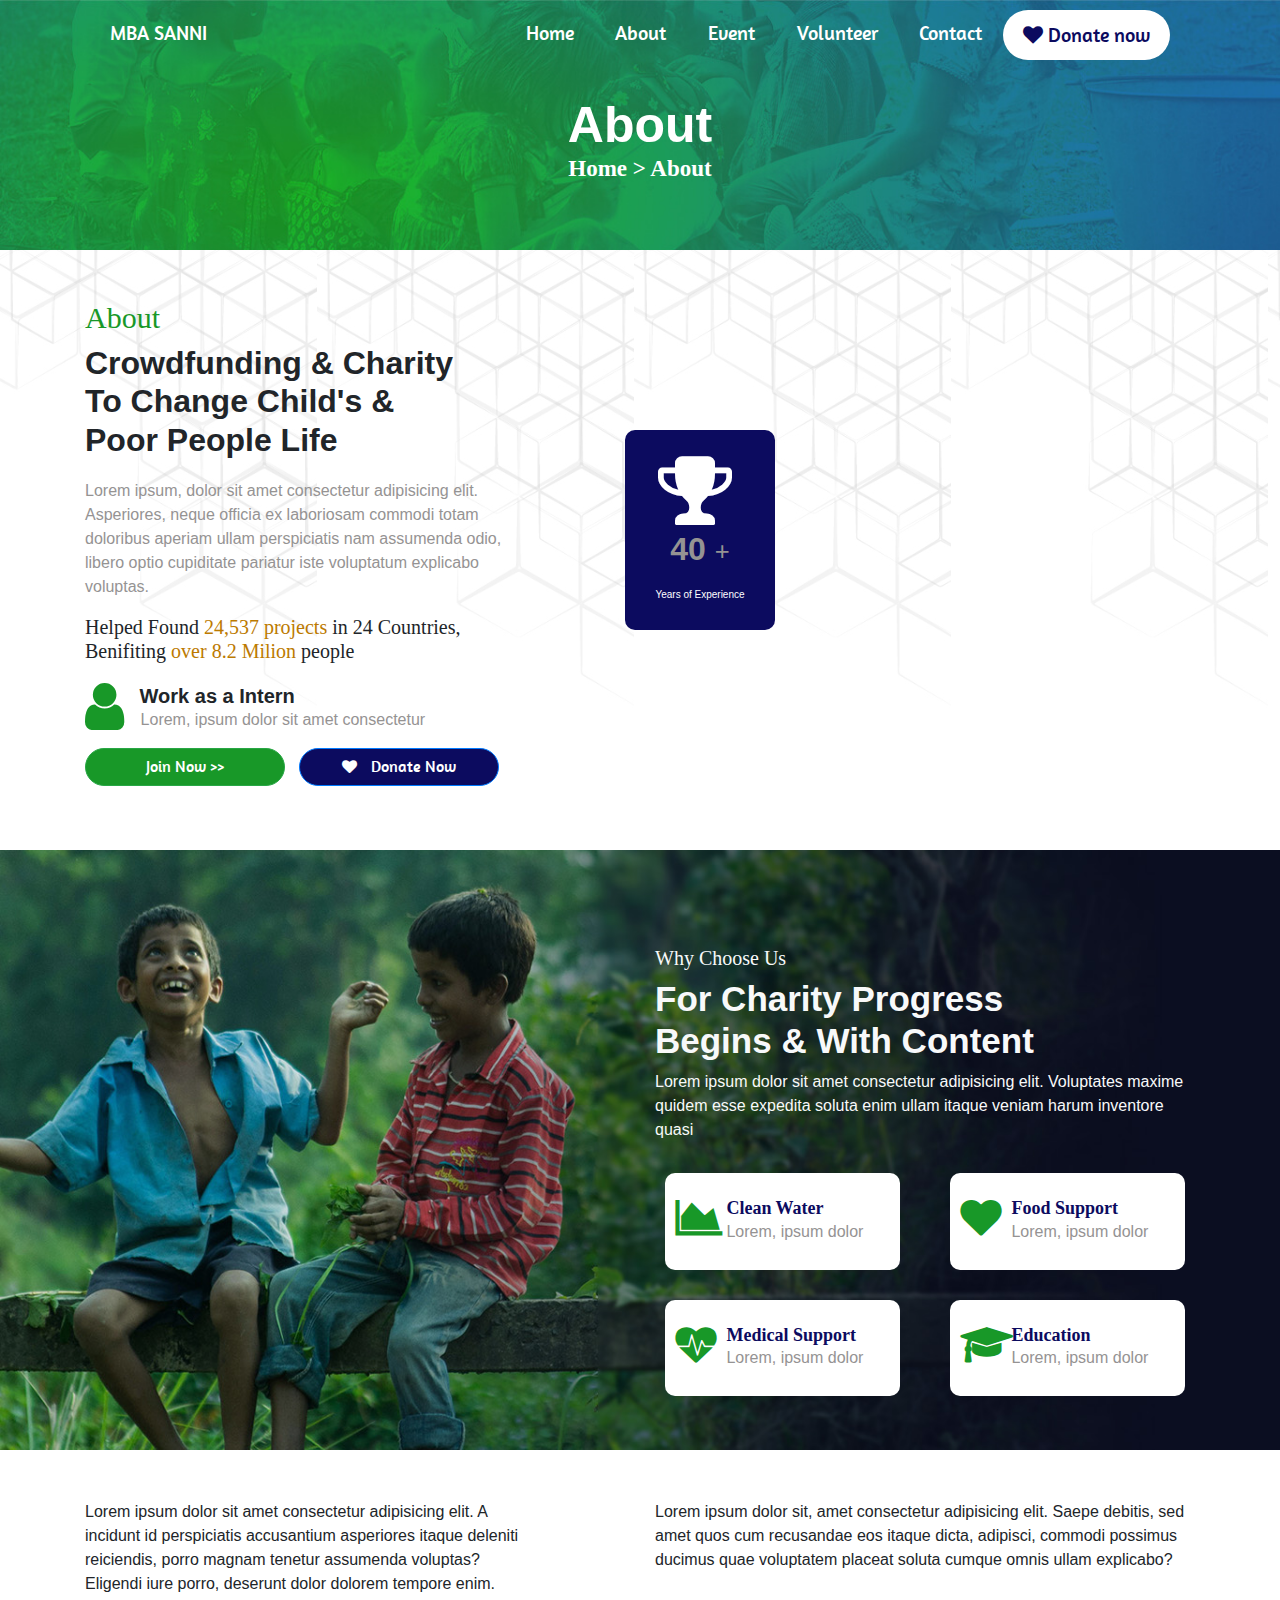
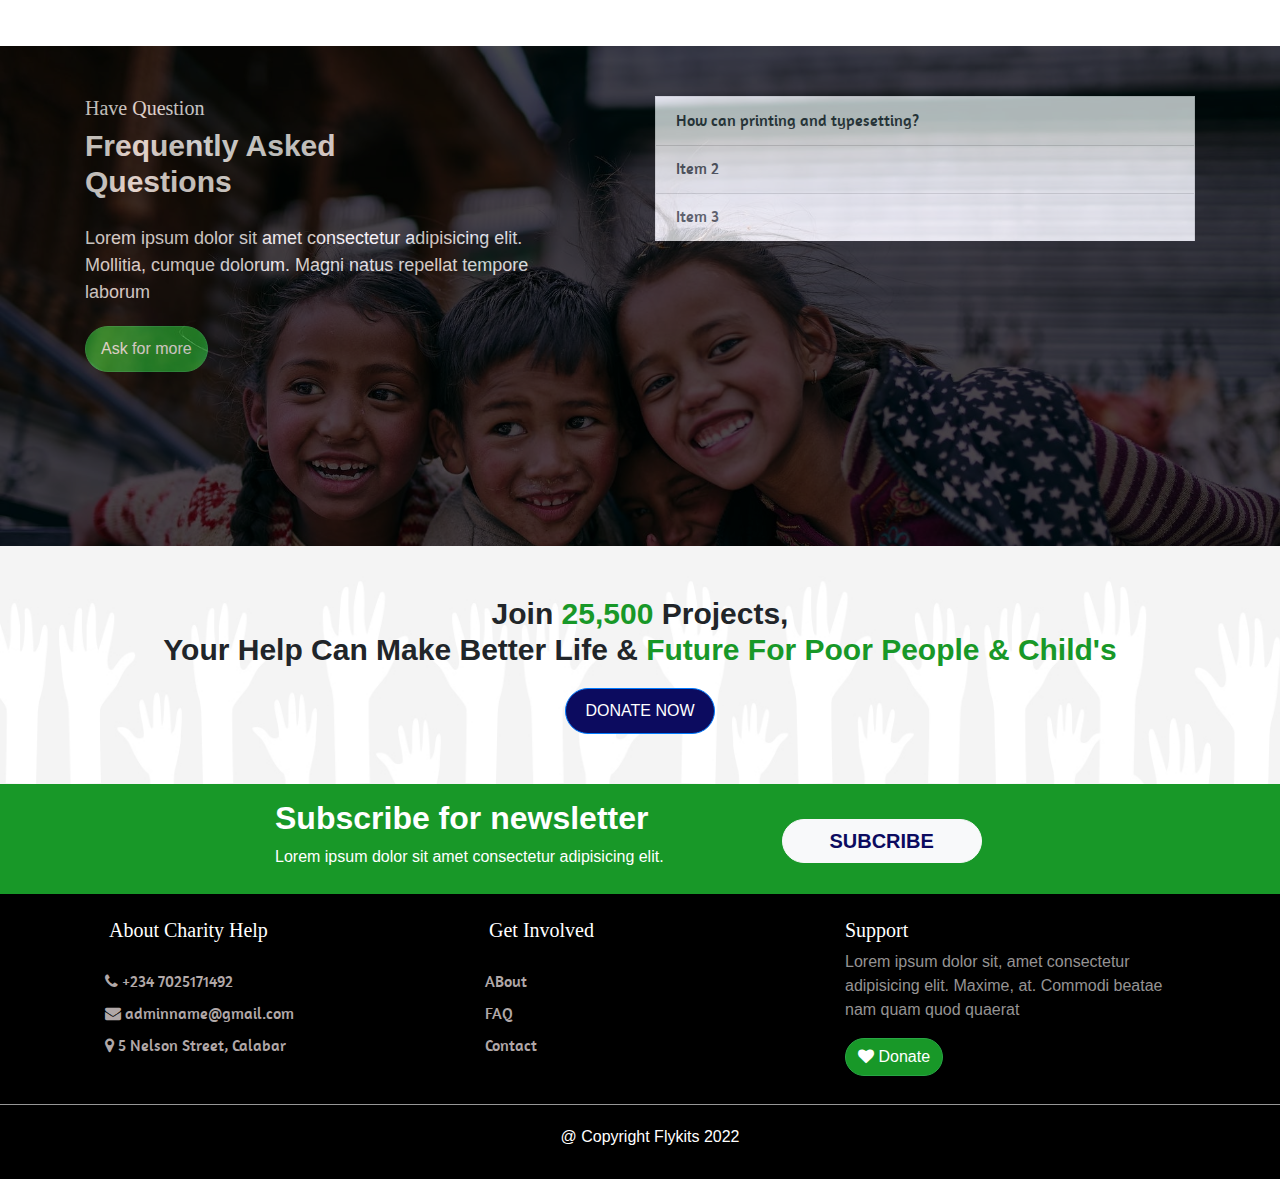
<file: about.html>
<!doctype html>
<html lang="en">
  <head>
    <!-- Required meta tags -->
    <meta charset="utf-8">
    <meta name="viewport" content="width=device-width, initial-scale=1, shrink-to-fit=no">
    <!-- Bootstrap CSS -->
    <link rel="stylesheet" href="css/bootstrap.min.css">
    <link rel="stylesheet" href="css/aos.css">
    <link rel="stylesheet" href="css/font-awesome.min.css">
    <link rel="stylesheet" href="css/fonts.css">
    <link rel="stylesheet" href="css/owl.carousel.css">
    <link rel="stylesheet" href="css/owl.theme.css">
    <link rel="stylesheet" href="css/custom.css">
    <link rel="stylesheet" href="css/mobile.css">
    

    <title>About</title>
  </head>
  <body>

    <div id="wrapper" >
      
      <header class="aboutHeader">
        <div class="container-fluid" id="navigation" >
          <nav class="navbar container navbar-expand-md site-color navbar-dark text-light" >
           <!-- Brand -->
           <a class="navbar-brand " href="#">MBA SANNI</a>
           <!-- Toggler/collapsibe Button -->
           <button class="navbar-toggler" type="button" data-toggle="collapse" data-target="#collapsibleNavbar">
             <span class="navbar-toggler-icon"></span>
           </button>
           <!-- Navbar links -->
           <div class="collapse navbar-collapse" id="collapsibleNavbar">
             <ul class="navbar-nav ml-auto">
               <li class="nav-item">
                 <a class="nav-link " href="index.html">Home</a>
               </li>
               <li class="nav-item">
                 <a class="nav-link " href="about.html">About</a>
               </li>
               <li class="nav-item">
                <a class="nav-link " href="event-list.html">Event</a>
              </li>
               <li class="nav-item">
                 <a class="nav-link " href="volunteer.html">Volunteer</a>
               </li>
               <li class="nav-item">
                <a class="nav-link " href="contact.html">Contact</a>
              </li>
               <li class="nav-item">         
                <a class="nav-link  donate-btn" href="#">
                  <i class="fa fa-heart"></i>
                  Donate now
                </a>
              </li>
             </ul>
           </div>
           </nav> 
         </div>
      
         <div class="cotainer">
           <div class="aboutContainer">
             <div class="row">
              <div class="col-lg-4"></div>
              <div class="col-lg-4">
                <h1>About</h1>
                <h4>Home > About</h4>
              </div>
              <div class="col-lg-4"></div>
             </div>
            </div>
         </div>
     
      </header>
      
      <section id="aboutShort">
        <div class="container">
          <div class="row">
            <div class="col-lg-5 col-sm-12">
              <h3>About</h3>
              <h2>
                Crowdfunding & Charity <br>
                To Change Child's & <br>
                Poor People Life <br>
              </h2>
              <p class="mb-3">
                Lorem ipsum, dolor sit amet consectetur adipisicing elit. Asperiores, neque officia ex laboriosam commodi totam doloribus aperiam ullam perspiciatis nam assumenda odio, libero optio cupiditate pariatur iste voluptatum explicabo voluptas. 
              </p>
              <h4 class="mb-3">
                Helped Found <span>24,537 projects</span> in 24 Countries, <br>
                Benifiting <span>over 8.2 Milion</span> people
              </h4>

              <div class="row">
                <div class="col-1">
                  <i class="fa fa-user "></i>
                </div>
                <div class="col-11">
                  <h5 class="ml-3">Work as a Intern</h5>
                  <p class="ml-3">
                    Lorem, ipsum dolor sit amet consectetur 
                  </p>
                </div>
              </div>
              <a href="#">
                <button class="btn btn-success"> Join Now >></button>
              </a>
              <a href="#">
                <button class="btn btn-primary"> 
                  <i class="fa fa-heart"></i>
                  Donate Now</button>
              </a>
            </div>
            <div class="col-lg-6 col-sm-12 offset-1" id="aboutVideo">
              <div class="aboutVideo">
                <h2 class="trophy">
                  <i class="fa fa-trophy"></i>
                  <p>40 <small>+</small></p>
                  
                  <span>Years of Experience</span>
                </h2>
                <iframe  width="550" height="500"
                src="https://www.youtube.com/embed/MhPGaOTiK0A"
                frameborder="0" allowfullscreen>
                </iframe>
              </div>
             
            </div>
          </div>
        </div>
      </section>

      <section id="whyChooseUs" class="py-5">
        <div class="container">
          <div class="row ">
            <div class="col-lg-6 col-sm-12"></div>
            <div class="col-lg-6 col-sm-12 text-light mt-5">
              <h4>Why Choose Us</h4>
              <h2>For Charity Progress <br>
                Begins & With Content
              </h2>
              <p class="text-light">
                Lorem ipsum dolor sit amet consectetur adipisicing elit. Voluptates maxime quidem esse expedita soluta enim ullam itaque veniam harum inventore quasi 
              </p>
              <div class="row">
                <div class="col-lg-6 col-sm-12 Box">
                  <div class="chooseUsBox">
                    <div class="row">
                      <div class="col-lg-1 pl-3">
                        <i class="fa fa-area-chart"></i>
                      </div>
                      <div class="col-lg-9 offset-1">
                        <h4>Clean Water</h4>
                        <p>Lorem, ipsum dolor</p>
                      </div>
                    </div>
                  </div>
                </div>
                <div class="col-lg-6 col-sm-12 Box">
                  <div class="chooseUsBox">
                    <div class="row">
                      <div class="col-lg-1 pl-3">
                        <i class="fa fa-heart"></i>
                      </div>
                      <div class="col-lg-9 offset-1">
                        <h4>Food Support</h4>
                        <p>Lorem, ipsum dolor</p>
                      </div>
                    </div>
                  </div>
                </div>
                <div class="col-lg-6 col-sm-12 Box">
                  <div class="chooseUsBox">
                    <div class="row">
                      <div class="col-lg-1 pl-3">
                        <i class="fa fa-heartbeat"></i>
                      </div>
                      <div class="col-lg-9 offset-1">
                        <h4>Medical Support</h4>
                        <p>Lorem, ipsum dolor</p>
                      </div>
                    </div>
                  </div>
                </div>
                <div class="col-lg-6 col-sm-12 Box">
                  <div class="chooseUsBox">
                    <div class="row">
                      <div class="col-lg-1 pl-3">
                        <i class="fa fa-mortar-board (alias)"></i>
                      </div>
                      <div class="col-lg-9 offset-1">
                        <h4>Education</h4>
                        <p>Lorem, ipsum dolor</p>
                      </div>
                    </div>
                  </div>
                </div>
              </div>
            </div>
          </div>
        </div>
      </section>

      <section id="get-to-know-us">
        <div class="container">
          <div class="row">
            <div class="col-lg-5 col-sm-12">
              Lorem ipsum dolor sit amet consectetur adipisicing elit. A incidunt id perspiciatis accusantium asperiores itaque deleniti reiciendis, porro magnam tenetur assumenda voluptas? Eligendi iure porro, deserunt dolor dolorem tempore enim.
            </div>
            <div class="col-lg-6 offset-1 col-sm-12">
              Lorem ipsum dolor sit, amet consectetur adipisicing elit. Saepe debitis, sed amet quos cum recusandae eos itaque dicta, adipisci, commodi possimus ducimus quae voluptatem placeat soluta cumque omnis ullam explicabo?
            </div>
          </div>
        </div>

      </section>

      <section id="faq">
        <div class="faq text-light">
          <div class="container">
            <div class="row">
              <div class="col-lg-5 col-sm-12">
                <h4>Have Question</h4>
                <h3>Frequently Asked <br>
                  Questions
                </h3>
                <p>
                  Lorem ipsum dolor sit amet consectetur adipisicing elit. Mollitia, cumque dolorum. Magni natus repellat tempore laborum 
                </p>
                <button class="btn btn-success">Ask for more </button>
              </div>
              <div class="col-lg-6 col-sm-12 offset-1">
                <div id="accordion" class="accordion">
                  <div class="card mb-0">
                      <a class="card-header collapsed" data-toggle="collapse" href="#collapseOne" aria-expanded="false">
                          <span class="card-title text-dark">
                              How can printing and typesetting?
                          </span>
                      </a>
                      <div id="collapseOne" class="card-body collapse text-dark" data-parent="#accordion" >
                          <p class="text-dark">Anim pariatur cliche reprehenderit, enim eiusmod high life accusamus terry richardson ad squid. 3 wolf moon officia aute, non cupidatat skateboard dolor brunch. Food truck quinoa nesciunt laborum eiusmod. Brunch 3 wolf moon tempor, sunt
                              aliqua put a bird on it squid single-origin coffee nulla assumenda shoreditch et. Nihil anim keffiyeh helvetica, craft beer labore wes anderson cred nesciunt sapiente ea proident. Ad vegan excepteur butcher vice lomo. Leggings occaecat
                              craft beer farm-to-table, raw denim aesthetic synth nesciunt you probably haven't heard of them accusamus labore sustainable VHS.
                          </p>
                      </div>
                      <a class="card-header collapsed" data-toggle="collapse" data-parent="#accordion" href="#collapseTwo" aria-expanded="false">
                          <span class="card-title text-dark">
                            Item 2
                          </span>
                      </a>
                      <div id="collapseTwo" class="card-body collapse text-dark" data-parent="#accordion" >
                          <p class="text-dark">Anim pariatur cliche reprehenderit, enim eiusmod high life accusamus terry richardson ad squid. 3 wolf moon officia aute, non cupidatat skateboard dolor brunch. Food truck quinoa nesciunt laborum eiusmod. Brunch 3 wolf moon tempor, sunt
                              aliqua put a bird on it squid single-origin coffee nulla assumenda shoreditch et. Nihil anim keffiyeh helvetica, craft beer labore wes anderson cred nesciunt sapiente ea proident. Ad vegan excepteur butcher vice lomo. Leggings occaecat
                              craft beer farm-to-table, raw denim aesthetic synth nesciunt you probably haven't heard of them accusamus labore sustainable VHS.
                          </p>
                      </div>
                      <a class="card-header collapsed" data-toggle="collapse" data-parent="#accordion" href="#collapseThree" aria-expanded="false">
                          <span class="card-title text-dark">
                            Item 3
                          </span>
                      </a>
                      <div id="collapseThree" class="collapse" data-parent="#accordion" >
                          <div class="card-body text-dark">Anim pariatur cliche reprehenderit, enim eiusmod high life accusamus terry richardson ad squid. 3 wolf moon officia aute, non cupidatat skateboard dolor brunch. Food truck quinoa nesciunt laborum eiusmod. Brunch 3 wolf moon tempor, sunt
                              aliqua put a bird on it squid single-origin coffee nulla assumenda shoreditch et. samus labore sustainable VHS.
                          </div>
                      </div>
                  </div>
              </div>
              </div>
            </div>
          </div>
        </div>
      </section>
      
      <section id="sponsor">
        <div class="container">
          <div class="row">
            <div class="col-lg-12">
              <h3>
                Join <span>25,500</span> Projects, <br>
                Your Help Can Make Better Life & <span>Future For Poor People & Child's</span>
              </h3>
              <button class="btn btn-primary">
                DONATE NOW
              </button>
            </div>
          </div>
        </div>
      </section>
      
      <section id="subcribe">
        <div class="container">
          <div class="row">
            <div class="col-lg-2">
              
            </div>
            <div class="col-lg-8">
              <div class="row">
                <div class="col-lg-8">
                  <h3>Subscribe for newsletter</h3>
                  <p>Lorem ipsum dolor sit amet consectetur adipisicing elit. </p>
                </div>
                <div class="col-lg-4">
                  <button class="btn btn-light"> SUBCRIBE</button>
                </div>
              </div>
            </div>
            <div class="col-lg-2">
              
            </div>
          </div>
        </div>
      </section>

      <footer id="siteFooter" class="py-4 bg-dark text-white">
        <div class="container">
          <div class="row">
            <div class="col-lg-4">
              <div>
                <h4 class="ml-4">About Charity Help</h4>
                <ul>
                  <li class="mb-2">
                    <a href="tel:+2347025171492">
                      <i class="fa fa-phone"></i>
                      +234 7025171492
                    </a>
                  </li>
                  <li class="mb-2">
                    <a href="#">
                      <i class="fa fa-envelope"></i>
                      adminname@gmail.com
                    </a>
                  </li>
                  <li>
                    <a href="#">
                      <i class="fa fa-map-marker"></i>
                      5 Nelson Street, Calabar
                    </a>
                  </li>
                </ul>
              </div>
            </div>
            <div class="col-lg-4">
              <div>
                <h4 class="ml-4">Get Involved</h4>
                <ul>
                  <li class="mb-2">
                    <a href="#">
                      ABout
                    </a>
                  </li>
                  <li class="mb-2">
                    <a href="#">
                      FAQ
                    </a>
                  </li>
                  <li>
                    <a href="#">
                      Contact
                    </a>
                  </li>
                </ul>
              </div>
            </div>
            <div class="col-lg-4">
              <div>
                <h4 class="support">Support</h4>
                <p>
                  Lorem ipsum dolor sit, amet consectetur adipisicing elit. Maxime, at. Commodi beatae nam quam quod quaerat
                </p>
                <button class="btn btn-success donateFooter">
                  <i class="fa fa-heart"></i>
                  Donate</button>
              </div>
            </div>
          </div>
        </div>
        <ul class="copyright">
          <li> @ Copyright Flykits 2022</li>
        </ul>
      </footer>
    </div>

    <!-- Optional JavaScript -->
    <!-- jQuery first, then Popper.js, then Bootstrap JS -->
    <script src="js/aos.js"></script>
    <script src="js/jquery-3.3.1.slim.min.js"></script>
    <script src="js/popper.min.js"></script>
    <script src="js/bootstrap.min.js"></script>
    <script src="js/custom.js"></script>
  </body>
</html>
</file>
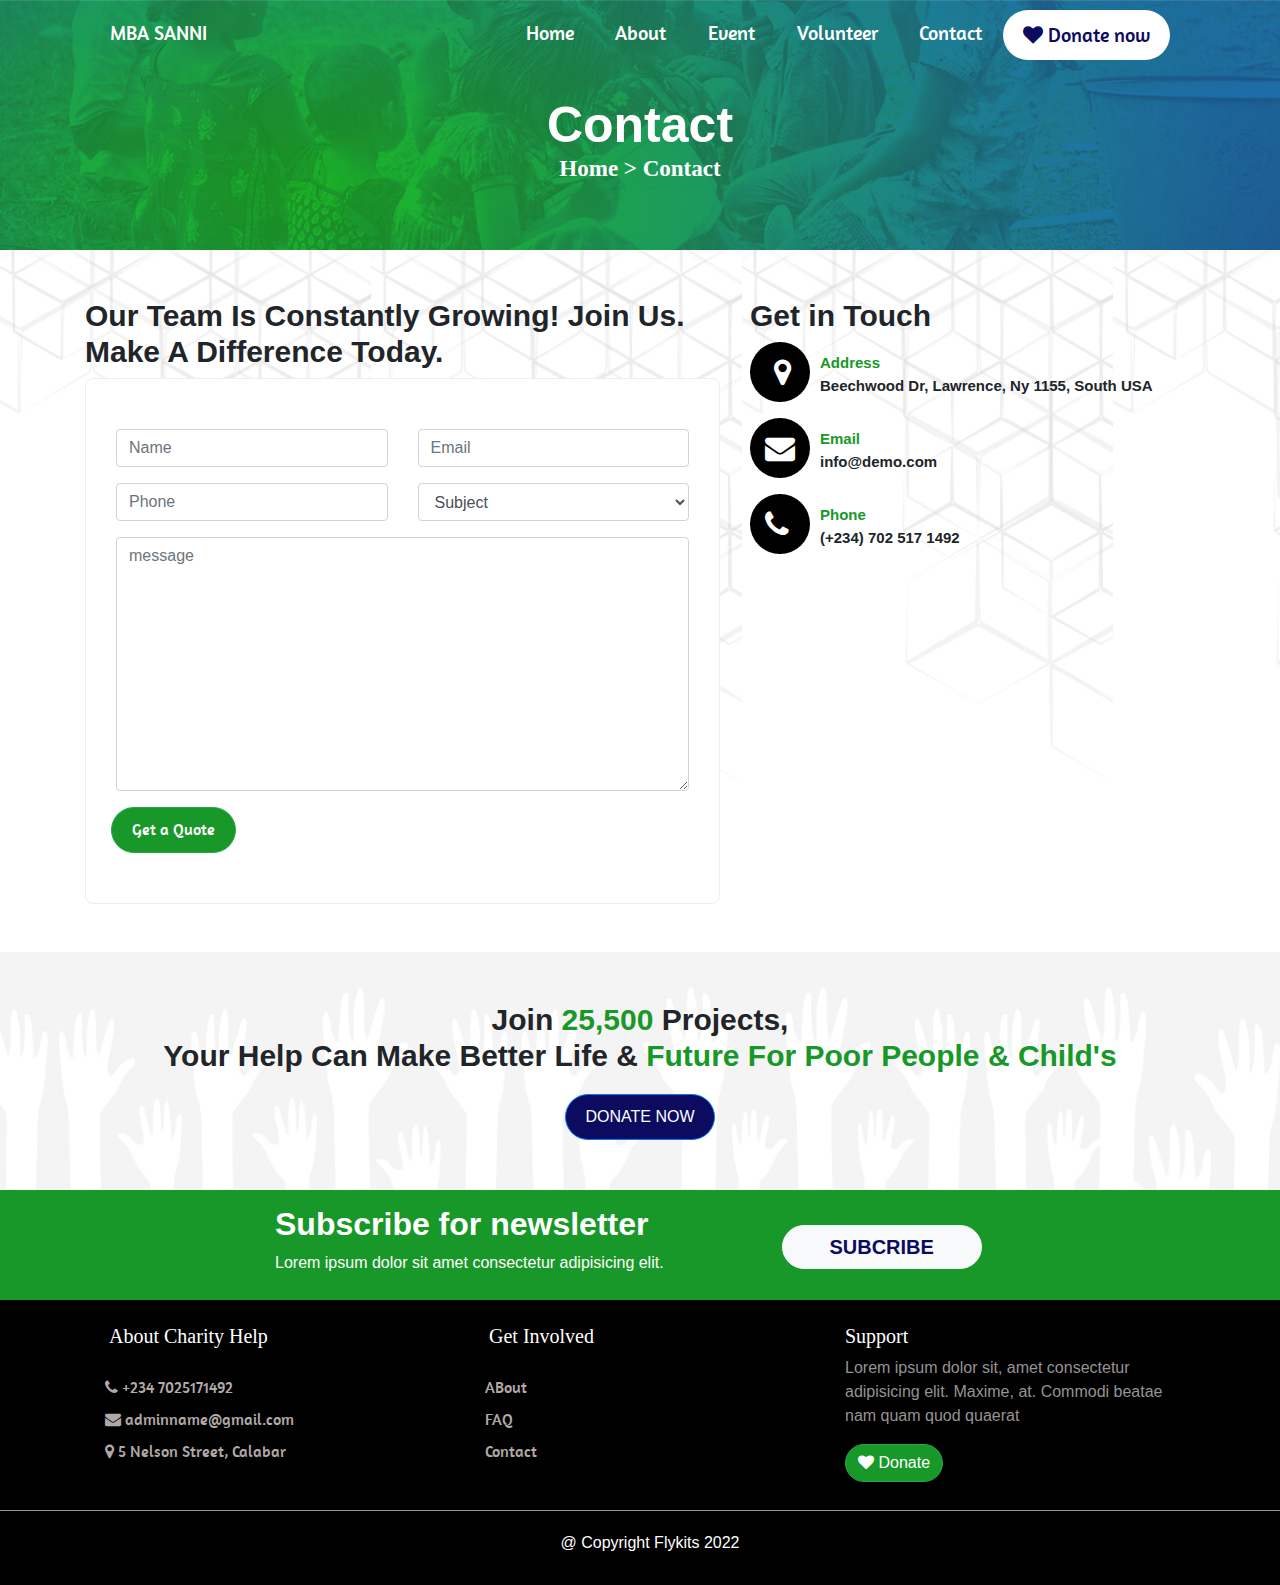
<file: contact.html>
<!doctype html>
<html lang="en">
  <head>
    <!-- Required meta tags -->
    <meta charset="utf-8">
    <meta name="viewport" content="width=device-width, initial-scale=1, shrink-to-fit=no">
    <!-- Bootstrap CSS -->
    <link rel="stylesheet" href="css/bootstrap.min.css">
    <link rel="stylesheet" href="css/aos.css">
    <link rel="stylesheet" href="css/font-awesome.min.css">
    <link rel="stylesheet" href="css/fonts.css">
    <link rel="stylesheet" href="css/owl.carousel.css">
    <link rel="stylesheet" href="css/owl.theme.css">
    <link rel="stylesheet" href="css/custom.css">
    <link rel="stylesheet" href="css/mobile.css">
    

    <title>Event</title>
  </head>
  <body>

    <div id="">
      
      <header class="aboutHeader">
        <div class="container-fluid" id="navigation" >
          <nav class="navbar container navbar-expand-md site-color navbar-dark text-light" >
           <!-- Brand -->
           <a class="navbar-brand " href="#">MBA SANNI</a>
           <!-- Toggler/collapsibe Button -->
           <button class="navbar-toggler" type="button" data-toggle="collapse" data-target="#collapsibleNavbar">
             <span class="navbar-toggler-icon"></span>
           </button>
           <!-- Navbar links -->
           <div class="collapse navbar-collapse" id="collapsibleNavbar">
             <ul class="navbar-nav ml-auto">
               <li class="nav-item">
                 <a class="nav-link " href="index.html">Home</a>
               </li>
               <li class="nav-item">
                 <a class="nav-link " href="about.html">About</a>
               </li>
               <li class="nav-item">
                <a class="nav-link " href="event-list.html">Event</a>
              </li>
               <li class="nav-item">
                 <a class="nav-link " href="volunteer.html">Volunteer</a>
               </li>
               <li class="nav-item">
                <a class="nav-link " href="contact.html">Contact</a>
              </li>
               <li class="nav-item">         
                <a class="nav-link  donate-btn" href="#">
                  <i class="fa fa-heart"></i>
                  Donate now
                </a>
              </li>
             </ul>
           </div>
           </nav> 
         </div>
      
         <div class="cotainer">
           <div class="aboutContainer">
             <div class="row">
              <div class="col-lg-4"></div>
              <div class="col-lg-4">
                <h1>Contact</h1>
                <h4>Home > Contact</h4>
              </div>
              <div class="col-lg-4"></div>
             </div>
            </div>
         </div>
     
      </header>

      <section id="contact-page" class="py-5">
          <div class="container">
              <div class="row">
                <div class="col-lg-7 col-xs-12">
                  <div class="contact-content">
                      <h3>
                        Our Team Is Constantly Growing! Join Us. Make A Difference Today.
                      </h3>
                      <div class="contact-form">
                          <div class="row">
                              <div class="col-lg-6">
                                  <div class="form-group">
                                      <input type="text" class="form-control" placeholder="Name">
                                  </div>
                              </div>
                              <div class="col-lg-6">
                                <div class="form-group">
                                    <input type="email" class="form-control" placeholder="Email">
                                </div>
                              </div>
                              <div class="col-lg-6">
                                <div class="form-group">
                                    <input type="text" class="form-control" placeholder="Phone">
                                </div> 
                              </div>
                              <div class="col-lg-6">
                                <div class="form-group">
                                    <select name="" id="" class="form-control">
                                        <option value=""> Subject</option>
                                        <option value=""> Subject</option>
                                        <option value=""> Subject</option>
                                    </select>
                                </div>
                              </div>
                              <div class="col-lg-12">
                                <div class="form-group">
                                    <textarea class="form-control" name="" id="" cols="30" rows="10" placeholder="message"></textarea>
                                </div> 
                              </div>
                              <a href="">
                                  <button class="btn btn-success " type="submit"> Get a Quote</button>
                              </a>
                          </div>
                      </div>
                  </div>
                </div>
                <div class="col-lg-5 col-xs-12">
                    <div class="contact-social">
                        <h3>Get in Touch</h3>
                        <ul>
                            <li class="">
                                <span>
                                    <i class="fa fa-map-marker pl-4"></i>
                                </span>
                                <span class="span-details">
                                    <small>Address</small>
                                    Beechwood Dr, Lawrence, Ny 1155, South USA
                                </span>
                            </li>
                            <li class="mt-3">
                                <span>
                                    <i class="fa fa-envelope"></i>
                                </span>
                                <span class="span-details">
                                    <small>Email</small>
                                    info@demo.com
                                </span>
                            </li>
                            <li class="mt-3">
                                <span>
                                    <i class="fa fa-phone"></i>
                                </span>
                                <span class="span-details">
                                    <small>Phone</small>
                                    (+234) 702 517 1492
                                </span>
                            </li>
                        </ul>
                    </div>
                  </div>
                
              </div>
              
          </div>
      </section>
      
      
      
      <section id="sponsor">
        <div class="container">
          <div class="row">
            <div class="col-lg-12">
              <h3>
                Join <span>25,500</span> Projects, <br>
                Your Help Can Make Better Life & <span>Future For Poor People & Child's</span>
              </h3>
              <button class="btn btn-primary">
                DONATE NOW
              </button>
            </div>
          </div>
        </div>
      </section>
      
      <section id="subcribe">
        <div class="container">
          <div class="row">
            <div class="col-lg-2">
              
            </div>
            <div class="col-lg-8">
              <div class="row">
                <div class="col-lg-8">
                  <h3>Subscribe for newsletter</h3>
                  <p>Lorem ipsum dolor sit amet consectetur adipisicing elit. </p>
                </div>
                <div class="col-lg-4">
                  <button class="btn btn-light"> SUBCRIBE</button>
                </div>
              </div>
            </div>
            <div class="col-lg-2">
              
            </div>
          </div>
        </div>
      </section>

      <footer id="siteFooter" class="py-4 bg-dark text-white">
        <div class="container">
          <div class="row">
            <div class="col-lg-4">
              <div>
                <h4 class="ml-4">About Charity Help</h4>
                <ul>
                  <li class="mb-2">
                    <a href="tel:+2347025171492">
                      <i class="fa fa-phone"></i>
                      +234 7025171492
                    </a>
                  </li>
                  <li class="mb-2">
                    <a href="#">
                      <i class="fa fa-envelope"></i>
                      adminname@gmail.com
                    </a>
                  </li>
                  <li>
                    <a href="#">
                      <i class="fa fa-map-marker"></i>
                      5 Nelson Street, Calabar
                    </a>
                  </li>
                </ul>
              </div>
            </div>
            <div class="col-lg-4">
              <div>
                <h4 class="ml-4">Get Involved</h4>
                <ul>
                  <li class="mb-2">
                    <a href="#">
                      ABout
                    </a>
                  </li>
                  <li class="mb-2">
                    <a href="#">
                      FAQ
                    </a>
                  </li>
                  <li>
                    <a href="#">
                      Contact
                    </a>
                  </li>
                </ul>
              </div>
            </div>
            <div class="col-lg-4">
              <div>
                <h4 class="support">Support</h4>
                <p>
                  Lorem ipsum dolor sit, amet consectetur adipisicing elit. Maxime, at. Commodi beatae nam quam quod quaerat
                </p>
                <button class="btn btn-success donateFooter">
                  <i class="fa fa-heart"></i>
                  Donate</button>
              </div>
            </div>
          </div>
        </div>
        <ul class="copyright">
          <li> @ Copyright Flykits 2022</li>
        </ul>
      </footer>
    </div>

    <!-- Optional JavaScript -->
    <!-- jQuery first, then Popper.js, then Bootstrap JS -->
    <script src="js/aos.js"></script>
    <script src="js/jquery-3.3.1.slim.min.js"></script>
    <script src="js/popper.min.js"></script>
    <script src="js/bootstrap.min.js"></script>
    <script src="js/custom.js"></script>
  </body>
</html>
</file>
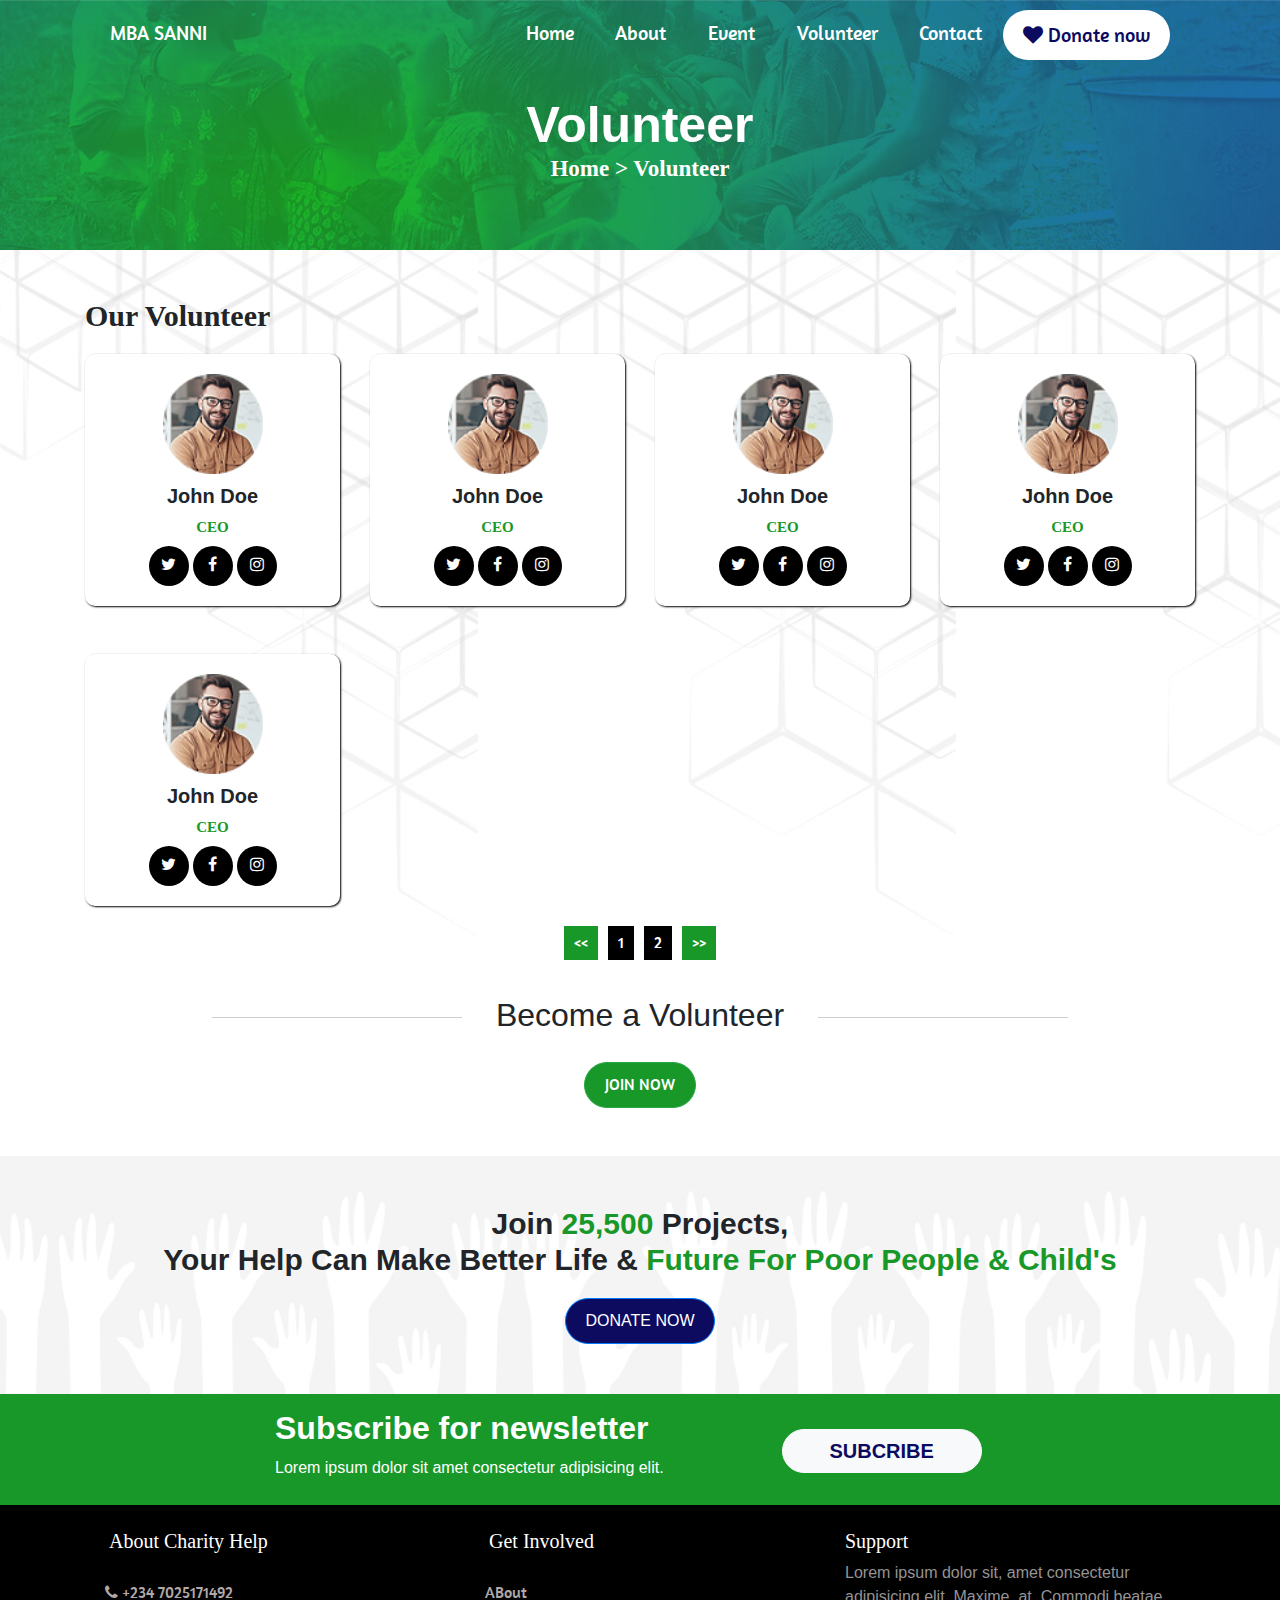
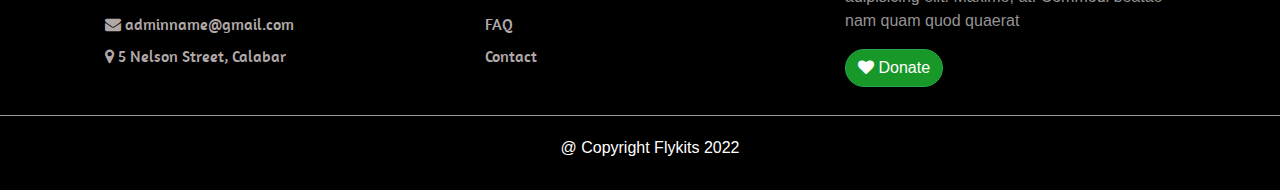
<file: volunteer.html>
<!doctype html>
<html lang="en">
  <head>
    <!-- Required meta tags -->
    <meta charset="utf-8">
    <meta name="viewport" content="width=device-width, initial-scale=1, shrink-to-fit=no">
    <!-- Bootstrap CSS -->
    <link rel="stylesheet" href="css/bootstrap.min.css">
    <link rel="stylesheet" href="css/aos.css">
    <link rel="stylesheet" href="css/font-awesome.min.css">
    <link rel="stylesheet" href="css/fonts.css">
    <link rel="stylesheet" href="css/owl.carousel.css">
    <link rel="stylesheet" href="css/owl.theme.css">
    <link rel="stylesheet" href="css/custom.css">
    <link rel="stylesheet" href="css/mobile.css">
    

    <title>Event</title>
  </head>
  <body>

    <div id="">
      
      <header class="aboutHeader">
        <div class="container-fluid" id="navigation" >
          <nav class="navbar container navbar-expand-md site-color navbar-dark text-light" >
           <!-- Brand -->
           <a class="navbar-brand " href="#">MBA SANNI</a>
           <!-- Toggler/collapsibe Button -->
           <button class="navbar-toggler" type="button" data-toggle="collapse" data-target="#collapsibleNavbar">
             <span class="navbar-toggler-icon"></span>
           </button>
           <!-- Navbar links -->
           <div class="collapse navbar-collapse" id="collapsibleNavbar">
             <ul class="navbar-nav ml-auto">
               <li class="nav-item">
                 <a class="nav-link " href="index.html">Home</a>
               </li>
               <li class="nav-item">
                 <a class="nav-link " href="about.html">About</a>
               </li>
               <li class="nav-item">
                <a class="nav-link " href="event-list.html">Event</a>
              </li>
               <li class="nav-item">
                 <a class="nav-link " href="volunteer.html">Volunteer</a>
               </li>
               <li class="nav-item">
                <a class="nav-link " href="contact.html">Contact</a>
              </li>
               <li class="nav-item">         
                <a class="nav-link  donate-btn" href="#">
                  <i class="fa fa-heart"></i>
                  Donate now
                </a>
              </li>
             </ul>
           </div>
           </nav> 
         </div>
      
         <div class="cotainer">
           <div class="aboutContainer">
             <div class="row">
              <div class="col-lg-4"></div>
              <div class="col-lg-4">
                <h1>Volunteer</h1>
                <h4>Home > Volunteer</h4>
              </div>
              <div class="col-lg-4"></div>
             </div>
            </div>
         </div>
     
      </header>

      <section id="volunter" class="py-5">
          <div class="container">
              <div class="row">
                  <div class="col-lg-12 volunteer-head">
                      <h4>
                          Our Volunteer
                      </h4>
                  </div>
              </div>
              <div class="row">
                <div class="col-lg-3 col-xs-12">
                  <div class="volunteer-content">
                      <img src="/images/testimonial-1-img-1.png" alt="">
                      <h5>John Doe</h5>
                      <h4>CEO</h4>
                      <div class="volunteer-social">
                          <a href="#">
                            <i class="fa fa-twitter"></i>
                          </a>
                          <a href="#">
                            <i class="fa fa-facebook"></i>
                          </a>
                          <a href="#">
                            <i class="fa fa-instagram"></i>
                          </a>
                      </div>
                  </div>
                </div>
                <div class="col-lg-3 col-xs-12">
                    <div class="volunteer-content">
                        <img src="/images/testimonial-1-img-1.png" alt="">
                        <h5>John Doe</h5>
                        <h4>CEO</h4>
                        <div class="volunteer-social">
                            <a href="#">
                              <i class="fa fa-twitter"></i>
                            </a>
                            <a href="#">
                              <i class="fa fa-facebook"></i>
                            </a>
                            <a href="#">
                              <i class="fa fa-instagram"></i>
                            </a>
                        </div>
                    </div>
                </div>
                <div class="col-lg-3 col-xs-12">
                    <div class="volunteer-content">
                        <img src="/images/testimonial-1-img-1.png" alt="">
                        <h5>John Doe</h5>
                        <h4>CEO</h4>
                        <div class="volunteer-social">
                            <a href="#">
                              <i class="fa fa-twitter"></i>
                            </a>
                            <a href="#">
                              <i class="fa fa-facebook"></i>
                            </a>
                            <a href="#">
                              <i class="fa fa-instagram"></i>
                            </a>
                        </div>
                    </div>
                </div>
                <div class="col-lg-3 col-xs-12">
                    <div class="volunteer-content">
                        <img src="/images/testimonial-1-img-1.png" alt="">
                        <h5>John Doe</h5>
                        <h4>CEO</h4>
                        <div class="volunteer-social">
                            <a href="#">
                              <i class="fa fa-twitter"></i>
                            </a>
                            <a href="#">
                              <i class="fa fa-facebook"></i>
                            </a>
                            <a href="#">
                              <i class="fa fa-instagram"></i>
                            </a>
                        </div>
                    </div>
                </div>
                <div class="col-lg-3 col-xs-12 mt-5">
                    <div class="volunteer-content">
                        <img src="/images/testimonial-1-img-1.png" alt="">
                        <h5>John Doe</h5>
                        <h4>CEO</h4>
                        <div class="volunteer-social">
                            <a href="#">
                              <i class="fa fa-twitter"></i>
                            </a>
                            <a href="#">
                              <i class="fa fa-facebook"></i>
                            </a>
                            <a href="#">
                              <i class="fa fa-instagram"></i>
                            </a>
                        </div>
                    </div>
                  </div>
                
              </div>
              <div class="row">
                <div class="col-lg-12">
                    <div class="pagination">
                        <ul>
                          <a href="#">
                            <li class="next-prev"><<</li>
                           </a>
                           <a href="#">
                             <li>1</li>
                           </a>
                           <a href="#">
                             <li>2</li> 
                           </a>
                           <a href="#">
                             <li class="next-prev">>></li>
                           </a>
                          
                        </ul>
                   </div>
                </div>
              </div>
              <div class="row become-volunteer">
                  <div class="col-lg-12">
                    <h2>
                        Become a Volunteer
                    </h2>
                    <a href="" class="btn btn-success join-btn">
                        JOIN NOW
                    </a>
                  </div>
              </div>
              
          </div>
      </section>
      
      
      
      <section id="sponsor">
        <div class="container">
          <div class="row">
            <div class="col-lg-12">
              <h3>
                Join <span>25,500</span> Projects, <br>
                Your Help Can Make Better Life & <span>Future For Poor People & Child's</span>
              </h3>
              <button class="btn btn-primary">
                DONATE NOW
              </button>
            </div>
          </div>
        </div>
      </section>
      
      <section id="subcribe">
        <div class="container">
          <div class="row">
            <div class="col-lg-2">
              
            </div>
            <div class="col-lg-8">
              <div class="row">
                <div class="col-lg-8">
                  <h3>Subscribe for newsletter</h3>
                  <p>Lorem ipsum dolor sit amet consectetur adipisicing elit. </p>
                </div>
                <div class="col-lg-4">
                  <button class="btn btn-light"> SUBCRIBE</button>
                </div>
              </div>
            </div>
            <div class="col-lg-2">
              
            </div>
          </div>
        </div>
      </section>

      <footer id="siteFooter" class="py-4 bg-dark text-white">
        <div class="container">
          <div class="row">
            <div class="col-lg-4">
              <div>
                <h4 class="ml-4">About Charity Help</h4>
                <ul>
                  <li class="mb-2">
                    <a href="tel:+2347025171492">
                      <i class="fa fa-phone"></i>
                      +234 7025171492
                    </a>
                  </li>
                  <li class="mb-2">
                    <a href="#">
                      <i class="fa fa-envelope"></i>
                      adminname@gmail.com
                    </a>
                  </li>
                  <li>
                    <a href="#">
                      <i class="fa fa-map-marker"></i>
                      5 Nelson Street, Calabar
                    </a>
                  </li>
                </ul>
              </div>
            </div>
            <div class="col-lg-4">
              <div>
                <h4 class="ml-4">Get Involved</h4>
                <ul>
                  <li class="mb-2">
                    <a href="#">
                      ABout
                    </a>
                  </li>
                  <li class="mb-2">
                    <a href="#">
                      FAQ
                    </a>
                  </li>
                  <li>
                    <a href="#">
                      Contact
                    </a>
                  </li>
                </ul>
              </div>
            </div>
            <div class="col-lg-4">
              <div>
                <h4 class="support">Support</h4>
                <p>
                  Lorem ipsum dolor sit, amet consectetur adipisicing elit. Maxime, at. Commodi beatae nam quam quod quaerat
                </p>
                <button class="btn btn-success donateFooter">
                  <i class="fa fa-heart"></i>
                  Donate</button>
              </div>
            </div>
          </div>
        </div>
        <ul class="copyright">
          <li> @ Copyright Flykits 2022</li>
        </ul>
      </footer>
    </div>

    <!-- Optional JavaScript -->
    <!-- jQuery first, then Popper.js, then Bootstrap JS -->
    <script src="js/aos.js"></script>
    <script src="js/jquery-3.3.1.slim.min.js"></script>
    <script src="js/popper.min.js"></script>
    <script src="js/bootstrap.min.js"></script>
    <script src="js/custom.js"></script>
  </body>
</html>
</file>
<file: css/fonts.css>
@font-face {
    font-family:'amaranthBold';
    src: url('../fonts/amaranth-bold-webfont.eot');
    src: url('../fonts/amaranth-bold-webfont.eot?#iefix') format('embedded-opentype'),
         url('../fonts/amaranth-bold-webfont.woff2') format('woff2'),
         url('../fonts/amaranth-bold-webfont.woff') format('woff'),
         url('../fonts/amaranth-bold-webfont.ttf') format('truetype'),
         url('../fonts/amaranth-bold-webfont.svg#amaranthregular') format('svg');
    font-weight: normal;
    font-style: normal;
}


@font-face {
    font-family: 'amaranthBoldItalic';
    src: url('../fonts/amaranth-bolditalic-webfont.eot');
    src: url('../fonts/amaranth-bolditalic-webfont.eot?#iefix') format('embedded-opentype'),
         url('../fonts/amaranth-bolditalic-webfont.woff2') format('woff2'),
         url('../fonts/amaranth-bolditalic-webfont.woff') format('woff'),
         url('../fonts/amaranth-bolditalic-webfont.ttf') format('truetype'),
         url('../fonts/amaranth-bolditalic-webfont.svg#amaranthregular') format('svg');
    font-weight: normal;
    font-style: normal;

}

@font-face {
    font-family: 'amaranthItalic';
    src: url('../fonts/amaranth-italic-webfont.eot');
    src: url('../fonts/amaranth-italic-webfont.eot?#iefix') format('embedded-opentype'),
         url('../fonts/amaranth-italic-webfont.woff2') format('woff2'),
         url('../fonts/amaranth-italic-webfont.woff') format('woff'),
         url('../fonts/amaranth-italic-webfont.ttf') format('truetype'),
         url('../fonts/amaranth-italic-webfont.svg#amaranthregular') format('svg');
    font-weight: normal;
    font-style: normal;

}

@font-face {
    font-family: 'amaranthRegular';
    src: url('../fonts/amaranth-regular-webfont.eot');
    src: url('../fonts/amaranth-regular-webfont.eot?#iefix') format('embedded-opentype'),
         url('../fonts/amaranth-regular-webfont.woff2') format('woff2'),
         url('../fonts/amaranth-regular-webfont.woff') format('woff'),
         url('../fonts/amaranth-regular-webfont.ttf') format('truetype'),
         url('../fonts/amaranth-regular-webfont.svg#amaranthregular') format('svg');
    font-weight: normal;
    font-style: normal;

}
</file>
<file: css/custom.css>
body {
	min-height: 100vh;
	min-width: 100vw;
	background-color: #000;
	overflow-x: hidden;
}

* {
    margin: 0;
    padding: 0;
    box-sizing: border-box;
   }

.slider-img{
	width: 321px;
	height: 450px;
}

a {
	text-decoration: none;
	color: white;
}

header {
	background-image: url(../images/charity_banner.png);
	background-size: cover;
	height: 650px;
}

h4 {
	font-family: 'Covered By Your Grace', cursive;
	font-size: 20px;
	font-weight: 400;
}

h1, h2, h3, h5, h6 {
	font-family: 'Nunito', sans-serif;
}

p {
	color: rgb(149, 147, 147);
}

a,input[type="submit"]{
	font-family: 'amaranthRegular', sans-serif;
}

/* .site-color{
  background-color: #0CF2EE;
} */

.nav-item .nav-link {
	font-weight: 500;
	font-size: 20px;
}

.carousel-item { 
	height: 800px;
	/* background-color: #000; */
	width: 100%;
}

.carousel-caption {
    position: absolute;
    right: 15%;
    bottom: 250px;
    left: 15%;
    z-index: 10;
    padding-top: 20px;
    padding-bottom: 20px;
    color: #fff;
    text-align: center;
}

.caption-content h4 {
	background-color: #0D1754;
	padding: 10px 25px 10px 25px;
	width: 230px;
	border-radius: 50px;
	/* font-size: 30px; */
	/* font-family: 'Covered By Your Grace', cursive; */
}


.caption-content .btn {
	margin-top: 15px;
	padding: 5px 25px 5px 25px;
	border-radius: 50px;
}

.caption-content h1 {
	font-weight: 900;
	font-size: 32px;
	line-height: 50px;
}

.caption-content h1 span {
	font-weight: 50;
	font-size: 32px;
	line-height: 50px;
}

.caption-content .btn a {
	text-decoration: none;
	color: white;
}

.caption-content .btn:hover {
	background-color: #0D1754;
	color: white;
}

.carousel-indicators, 
.carousel-control-prev,
.carousel-control-next {
	display: none;
}

.carousel-inner {
    position: relative;
    width: 100%;
    overflow: hidden;
    height: 600px!important;
    padding-top: 70px;
}

.carousel-item img {
    height: 100% !important;
	margin: 0px !important;
    /* padding-top: 56px; */
}

.navbar{
	padding: 0 2.5rem;
	/* position: fixed; */
	z-index: 5;
}

/* STICKY WAS ADDED WITH JAVASCRIPT */
.sticky {
    position: fixed;
    background-color: #fff;
    color: #000 !important;
    width: 100%;
    z-index: 5;
    top: 0;
    box-shadow: 0 1px 10px 1px #000;
	/* transition-timing-function: ease-in; */
}

.sticky a {
	color: #0c0b5f !important;
}

.sticky .donate-btn {
    background-color: #0c0b5f !important;
    padding: 10px 20px 10px !important;
    border-radius: 50px !important;
    color: #fff !important;
    margin-top: 10px !important;
}



.navbar .nav-item .nav-link{
	color:#fff;
	padding: 1.1rem 1.3rem;
}

  .donate-btn {
    background-color: #fff ;
    padding: 10px 20px 10px !important;
    border-radius: 50px;
    color: #0c0b5f !important;
    margin-top: 10px;
}


.dropdown-item{
	color:#fff;
	padding: 1rem 1.3rem;
	border-radius: 0;
	border-bottom:1px solid rgba(255, 255, 255, 0.3);
}


.dropdown-item:hover,
.dropdown-item:focus{
	color:#fff !important;
	background-color: #0c0b5f;
}

a.text-dark:focus, a.text-dark:hover {
    color: #fff !important;
}

.btn-info{
	background-color:  #fff;
	border-radius: 18px;
	/* border-color:#0CF2EE; */
	color:#000;
}

.btn-info:hover{
	background-color:  #000;
	border-radius: 18px;
	border-color:#000;
	color:#fff;
}


.services {
	background: rgb(0,3,36);
	background: linear-gradient(90deg, rgba(0,3,36,1) 0%, 
						rgba(66,18,122,1) 15%, 
						rgba(8,13,134,1) 42%, 
						rgba(82,7,150,1) 67%, 
						rgba(20,10,125,1) 100%);
	height: 142px;
	position: relative;
	top: 0;
	background-size: cover;
	display: grid;
	align-content: center;
	color: #fff;
}


.services .btn {
    background: #fff;
    font-size: 20px;
    font-weight: 700;
    color: #0c0b5f;
    border-radius: 30px;
	/* border: 0px!important; */
    padding: 8px 30px;
    transition: all 0.5s;
    border: solid 2px #fff;
	padding: 10px 50px 10px;
}

.services .btn a {
    text-decoration: none;
	color: #0c0b5f;
}

.services button:hover {
    background: none;
    color: #fff;
	border: 2px solid #fff;
}

.services .btn a:hover {
    background: none;
    color: #fff;
	/* border: 2px solid #fff; */
}





























#about{
	background: url('../images/istockphoto-1322292759-170667a.jpg') no-repeat center/cover;
	padding-bottom: 80px!important;
}

#about img {
    width: 500px;
    height: 450px;
    position: relative;
    top: 30px;
    left: 15px;
}

#about .about-img:before {
    position: absolute;
    left: 62px;
    top: -5px;
    width: 330px;
    height: 480px;
    content: '';
    background: #189828;
	/* z-index: -1; */
}

#about h2 {
	font-weight: 700;
	font-size: 40px;
}

#about h4 {
	color: #189828;
}

#about .btn {
	background-color: #189828;
	color: white;
	border-radius: 30px;
	width: 200px;
	border: 0px;
	margin-top: 50px;
}

#about .btn a {
	text-decoration: none;
	color: white;
	border-radius: 30px;
	width: 200px;
	border: 0px;
}

#about .btn:hover {
	background-color: #0c0b5f;
	color: white;
}

.post {
	background-color: #fff;
}

.post-head {
	text-align: center;
	margin-bottom: 20px;
}

.post-head h2 {
    font-weight: 900;
    font-size: 30px;
}

.post-head h4 {
    font-family: 'Covered By Your Grace', cursive;
    font-size: 20px;
    font-weight: 400;
	color: #189828;
}

.about-progress {
	background: #BCBCBA;
	justify-content: flex-start;
	/* border-radius: 100px; */
	align-items: center;
	position: relative;
	/* padding: 0 5px; */
	display: flex;
	height: 15px;
	width: 500px;
  }
  
  .about-value {
	animation: load 3s normal forwards;
	box-shadow: 0 10px 40px -10px #fff;
	/* border-radius: 100px; */
	background: #189828;
	height: 15px;
	width: 0;
	text-align: center;
	/* padding-top: 5px; */
	color: #fff;
  }

  @keyframes load {
	0% { width: 0; }
	100% { width: 68%; }
  }

.about-progres {
	background: #BCBCBA;
	justify-content: flex-start;
	/* border-radius: 100px; */
	align-items: center;
	position: relative;
	/* padding: 0 5px; */
	display: flex;
	height: 15px;
	width: 500px;
  }

  .about-value-donation {
	animation: load 3s normal forwards;
	box-shadow: 0 10px 40px -10px #fff;
	/* border-radius: 100px; */
	background: #189828;
	height: 15px;
	width: 250;
	text-align: center;
	/* padding-top: 5px; */
	color: #fff;
  }
  
  @keyframes load {
	0% { width: 0; }
	100% { width: 30%; }
  }

.card-information {
	position: relative;
    display: -ms-flexbox;
    display: flex;
    -ms-flex-direction: column;
    flex-direction: column;
    min-width: 0;
    word-wrap: break-word;
    background-color: #fff;
    background-clip: border-box;
    border: 1px solid rgba(0,0,0,.125);
    border-radius: 0.25rem;
    height: 500px;
    border-radius: 50px;
	color: #000;
}

.card-information img {
	border-radius: 10px 10px 0px 0px;
}


.card-content {
    border-radius: 20px 20px 0px 0px !important;
    background-color: white;
    position: absolute;
    bottom: 0;
    height: 300px;
}

.card-content:hover {
    /* border-radius: 20px 20px 0px 0px !important; */
    background-color: #189828;
    color: #fff!important;
}

.card-content .btn {
	background-color: #189828;
	border-radius: 30px;
	margin-bottom: 10px;
}

.card-content .btn:hover {
	background-color: #fff;
	/* color: #000; */
}

 
  .progress {
	background: #BCBCBA;
	justify-content: flex-start;
	/* border-radius: 100px; */
	align-items: center;
	position: relative;
	/* padding: 0 5px; */
	display: flex;
	height: 15px;
	width: 300px;
  }
  
  .progress-value {
	animation: load 3s normal forwards;
	box-shadow: 0 10px 40px -10px #fff;
	/* border-radius: 100px; */
	background: #189828;
	height: 30px;
	width: 0;
	text-align: center;
	padding-top: 5px;
	color: #fff;
  }
  
  @keyframes load {
	0% { width: 0; }
	100% { width: 68%; }
  }


.card-price {
	display: flex;
	margin-top: 20px;
	color: #0c0b5f;
}

.card-price h4 span {
	font-size: 17px;
}



.card-footer{
	background: #fff;
}

.world-map img{
	max-width: 100%;
	margin: 0;
	padding: 0;
}

.world-map h4{
	color: #189828;
	font-size: 30px;
}

.world-map h1{
	color: #0D1754;
	font-size: 45px;
	font-weight: 600;
}

.world-map h2{
	/* color: #189828; */
	font-size: 35px;
	font-weight: 900;
	margin-bottom: 20px;
}

.world-map p{
	color: #000;
	font-size: 15px;
	font-family: 'Covered By Your Grace', cursive;
}

.world-map-number .fa {
	position: absolute;
	left: 0;
	font-size: 40px;
	color: #189828;
	margin-left: 10px;
}

.world-map-number h1 {
	margin-left: 45px;
}

#map button {
    background-color: #189828 !important;
    border-radius: 30px !important;
	padding: 10px 25px;
}
    

#offer {
	background-image: url(../images/bg-1.jpg);
	height: 600px;
	background-color: #000;
	color: #fff;
}

.offer {
	position: relative;
	top: 0;
	height: 600px;
	background: #000;
	opacity: 0.9;
}

.offer-head h4 {
	text-align: center;
	color: #189828;
	font-size: 30px;
}

.offer h2 {
	font-size: 35px;
    font-weight: 900;	
	text-align: center;
}

.offer-content {
	margin-top: 0pc!important;
	text-align: center;
}

.offer-content h3 {
	font-size: 22px;
	font-weight: 600;
}

.offer-content a {
	font-size: 20px;
	font-weight: 400;
}

.offer-content .fa {
	font-size: 50px;
	font-weight: 400;
	color: #189828;
}





























#contact{
	background: url('../images/bg-dn.jpg') no-repeat center/cover;
}


#contact h4{
	color:#fff;
	font-size: 25px;
}

#contact h2{
	color:#000;
	font-size: 27px;
	font-weight: 900;
	margin-bottom: 30px;
}

#contact textarea {
	height: 150px!important;
}

#contact label{
	color:#fff;
	font-family: 'amaranthRegular', sans-serif;
}


#contact .card{
	border-radius: 0;
	background-color: rgba(0, 0, 0, 0.3);
}

#contact .card-header{
	background-color: rgba(0, 0, 0, 0.85);
	padding: 0;
}

#contact .card-header .card-link{
	color:#fff;
}

.accordion-icon-box{
	background-color: #fff;
	padding: 15px 25px;
	display: inline-block;
	max-width: 60px;
}

#contact .card-body{
	color:#fff;
}

#contact .btn {
    border-radius: 30px;
}


.form_panel {
	/* background-image: url(/images/dn-bg.jpg); */
	padding: 30px;
	border-radius: 10px;
	background-color: #189828;
}

#blog {
    padding: 40px 0px 40px 0px;
    background-color: white;
}

#blog h4 {
	color: #189828;
	font-size: 30px;
	font-weight: 900;
}

#blog h2 {
	/* color: #189828; */
	font-size: 35px;
	font-weight: 600;
	line-height: 1.5;
}

#blog .btn {
	width: 200px;
	border-radius: 50px;
	color: #fff;
	background-color: #189828;
	border: 0px;
}

.blog-btn {
	display: none;
}

a:hover {
	color: #fff;
	text-decoration: none;
}

.big_blog_content {
    background-color: #189828;
    height: 200px;
    padding: 30px 20px 20px 20px;
}

.big_blog_content h3 {
	font-weight: 800;
	font-size: 30px;
}

.big_blog_content ul {
	list-style-type: none;
	display: flex;
	padding-left: 0px!important;
}

.big_blog_content ul li {
    color: #fff;
    font-size: 20px;
    font-weight: 400;
}

.big_blog_img img {
	border-radius: 10px 10px 0px 0px;
}

.smallBlog div {
	height: 100px;
}

.smallBlogText ul {
	list-style-type: none;
	display: flex;
	padding-left: 0px!important;
}

.smallBlogText ul li {
    color: #000;
    font-size: 15px;
    /* font-weight: 400; */
}

.smallBlogText h5 {
    color: #189828;
    font-size: 20px;
    font-weight: 700;
}

.smallBlogImg img {
	border-radius: 10px;
	height: 100px;
}

#testimonial {
	background-color: #ecece8;
	padding: 50px;
	height: 400px;
}

#testimonial h4 {
	color: #189828;
	font-size: 30px;
}

#testimonial h2 {
	/* color: #189828; */
	font-size: 40px;
	font-weight: 600;
}

.testimonials .carousels {
	height: 300px;
}

.testimonial_content {
	background-color: white;
	color: #000;
	/* height: 400px; */
	max-width: 100vw;
	padding: 20px 20px 30px 20px;
}

.testimonial_img {
    list-style-type: none;
    display: flex;
    margin-left: 0px;
    padding-left: 0px;
}

.testimonial_img img {
	border-radius: 50%;
}

.testimonial_img .quote {
	background-color: #189828;
	color: #fff;
	height: 60px;
	width: 60px;
	border-radius: 50%;
	padding: 0px 0px 0px 15px;
	position: absolute;
	margin-left: 50px;
	font-size: 40px;
	font-weight: 900;
}

.testimonial_img h5 {
	margin-bottom: 0px;
	color: #189828;
	font-size: 25px;
}



  @keyframes tonext {
	75% {
	  left: 0;
	}
	95% {
	  left: 100%;
	}
	98% {
	  left: 100%;
	}
	99% {
	  left: 0;
	}
  }
  
  @keyframes tostart {
	75% {
	  left: 0;
	}
	95% {
	  left: -300%;
	}
	98% {
	  left: -300%;
	}
	99% {
	  left: 0;
	}
  }
  
  @keyframes snap {
	96% {
	  scroll-snap-align: center;
	}
	97% {
	  scroll-snap-align: none;
	}
	99% {
	  scroll-snap-align: none;
	}
	100% {
	  scroll-snap-align: center;
	}
  }
  
  * {
	box-sizing: border-box;
	scrollbar-color: transparent transparent; /* thumb and track color */
	scrollbar-width: 0px;
  }
  
  *::-webkit-scrollbar {
	width: 0;
  }
  
  *::-webkit-scrollbar-track {
	background: transparent;
  }
  
  *::-webkit-scrollbar-thumb {
	background: transparent;
	border: none;
  }
  
  * {
	-ms-overflow-style: none;
  }
  
  ol, li {
	list-style: none;
	margin: 0;
	padding: 0;
  }
  
  .carousels {
	position: relative;
	padding-top: 35%;
	perspective: 100px;
  }
  
  .carousel__viewport {
	position: absolute;
	top: 0;
	right: 0;
	bottom: 0;
	left: 0;
	display: flex;
	overflow-x: scroll;
	counter-reset: item;
	scroll-behavior: smooth;
	scroll-snap-type: x mandatory;
  }
  
  .carousel__slide {
	position: relative;
	flex: 0 0 100%;
	width: 100%;
	counter-increment: item;
	/* overflow: hidden; */
  }
  
  
    .carousel__snapper {
	position: absolute;
	top: 0;
	left: 0;
	width: 100%;
	height: 100%;
	scroll-snap-align: center;
  }
  
  @media (hover: hover) {
	.carousel__snapper {
	  animation-name: tonext, snap;
	  animation-timing-function: ease;
	  animation-duration: 2s;
	  animation-iteration-count: infinite;
	}
  
	.carousel__slide:last-child .carousel__snapper {
	  animation-name: tostart, snap;
	}
  }

  .carousel__prev
  .carousel__next  {
	  display: none;
  }

  #event {
	  background-color: #fff;
  }
  

  .event_img img {
	  border-radius: 10px;
  }


  .event_topic h4 {
	color: #189828;
  }

  .event_topic h3 {
	color: #000;
	font-size: 35px;
	font-weight: 900;
  }

  .eventContent_one {
	 display: flex;
	 font-size: 20px;
	 font-weight: lighter;
  }

  #eventContent_one h4 {
	  font-size: 25px;
	  font-weight: 900;
  }

.event_img p {
	border-radius: 0px 0px 10px 0px ;
	background-color: #189828 !important;
	color: #fff !important;
	width: 80px;
	height: 60px;
	position: absolute;
	top: 0;
	left: 5;
	margin-top: 68px;
	margin-left: 112px;
	padding: 20px 0px 0px 20px;

}

  .eventContent_one .fa {
	color: #189828!important;
	font-size: 20px;
  }

  .event_form {
	  background-color: #F8F4F3;
	  border-radius: 10px;
	  height: 350px;
	  padding: 20px 20px 30px 20px;
	  text-align: center;
  }

  .event_form h2 {
	  font-size: 35px;
	  font-family: 'Covered By Your Grace', cursive;
  }

  .form-controlNews {
    height: 50px;
    border-radius: 35px !important;
    align-self: center;
    display: inline;
    padding: 10px 30px;
}

.form-group .btn {
	height: 50px;
    width: 400px;
    border-radius: 30px;
    align-self: center;
    display: inline;
	padding: 10px 30px;background-color: #189828;
}

.all_events {
	background-color: #189828 !important;
	border-radius: 50px;
	width: 200px;
	padding: 10px 10px;
	margin-right: 50px; 
}

#volunteer {
	background-image: url(../images/bg-join.jpg);
    /* height: 200px; */
    background-color: #000;
    color: #fff;
	text-align: center;
}

.volunteer {
    position: relative;
    top: 0;
    /* height: 200px; */
    background: #000;
    opacity: 0.9;
	padding: 60px 0px 100px 0px;
}

.volunteer h4 {
   color: #189828;
   font-size: 25px;
   font-weight: 700;
}

.volunteer .btn-light {
	background-color: #fff;
	color: #000;
	font-size: 15px;
	border-radius: 30px;
	padding: 10px 30px 10px 30px;
 }

 .volunteer .btn-success {
	background-color: #189828;
	color: #fff;
	font-size: 15px;
	border-radius: 30px;
	padding: 10px 30px 10px 30px;
 }

 #siteFooter {
    background: #000000 !important;
    padding: 50px 0 20px 0;
    position: relative;
    top: -6px;
}

#siteFooter .btn {
    background: #189828;
    border-radius: 30px;
}

#siteFooter ul {
    list-style-type: none;
	color: #BCBCBA !important;
	padding: 20px 0px 0px 20px;
}

#siteFooter ul a {
	color: rgb(177, 168, 168) !important;
}

 .copyright {
    display: flex;
    border-top: solid 1px #979797;
    padding-top: 14px;
    text-align: center;
    justify-content: center;
    margin: auto;
    margin-top: 28px;
    list-style: none;
}

.copyright li {
	margin: 0;
    color: #fff;
}
 

  
   
  /* ABOUT  */

  .aboutHeader {
	background-image: url(../images/banner-sub-bg.jpg);
	background-size: cover;
	height: 250px;
}

.aboutContainer {
	text-align: center;
	margin-top: 30px;
}

.aboutContainer h1 {
	font-size: 50px;
	font-weight: 900;
	color: #fff;
	margin-bottom: 0px;
}

.aboutContainer h4 {
	font-size: 23px;
	font-weight: 900;
	color: #fff;
}

#aboutShort {
	background-image: url(/images/bg-2.jpg);
	background-size: contain;
	height: 600px;
	padding: 50px 0px 50px 0px;
}

#aboutShort h2 {
	font-weight: 900;
	font-size: 32px;
	margin-bottom: 20px;
}

#aboutShort h3 {
	font-size: 30px;
	color: #189828;
	font-family: 'Covered By Your Grace', cursive;
}

#aboutShort h4 span {
	color: rgb(188, 122, 0);
}

#aboutShort h5 {
	font-size: 20px;
	font-weight: 900;
	margin: 5px 0px 0px 15px !important;
}

#aboutShort .fa {
	color: #189828;
	font-size: 55px;
	margin-right: 10px !important;
}

#aboutShort .btn-success {
	background-color: #189828;
	border-radius: 30px;
	width: 200px;
	margin-right: 10px;
}

#aboutShort .btn-primary {
	background-color: #0c0b5f;
	border-radius: 30px;
	width: 200px;
	/* font-size: 55px; */
}

#aboutShort .btn-primary .fa {
	font-size: 15px;
	color: #fff;
}

.trophy {
	background-color: #0c0b5f;
	height: 200px;
	width: 150px;
	position: absolute;
	text-align: center;
	padding: 20px 0px 20px 0px;
	margin-top: 130px;
	margin-left: -30px;
	border-radius: 10px;
}

.trophy .fa {
	font-size: 80px !important;
	color: #fff !important;
}

.trophy p {
	margin-bottom: 0px;
}

.trophy span {
	font-size: 10px !important;
	font-weight: 200;
	color: #fff;
}

#whyChooseUs {
	background-image: url(/images/bg-about.jpg);
	height: 600px;
	background-size: cover;
}

#whyChooseUs h2 {
	font-size: 35px;
	font-weight: 900;
}

.chooseUsBox {
	background-color: #fff;
	margin: 15px 10px;
	border-radius: 10px;
	padding: 15px 10px 10px 10px;
}

.chooseUsBox h4 {
	color: #0c0b5f;
	font-size: 18px;
	font-weight: 900;
	margin-bottom: 0px;
	margin-top: 10px;
}

.chooseUsBox .fa {
	color: #189828;
	font-size: 40px;
	font-weight: 900;
	margin-top: 10px;
	margin-right: 10px !important;
}

#get-to-know-us {
	background-color: #fff;
	padding: 50px;
}







#faq {
	background-image: url(/images/faq-bg.jpg);
	background-size: cover;
	/* background-repeat: no-repeat; */
	height: 500px;
	
}

.faq {
	position: relative;
    top: 0;
    height: 500px;
    background: #000;
    opacity: 0.7;
	padding: 50px;
	/* z-index: -1; */
}


.faq h4 {
	font-size: 20px;
	/* font-weight: 900; */
	color: #fff;
}

.faq h3 {
	font-size: 30px;
	font-weight: 900;
	color: #fff;
	margin-bottom: 25px;
}

.faq p {
	font-size: 18px;
	color: #fff;
	margin-bottom: 20px;
}


.faq .btn {
	background-color: #189828;
	border-radius: 30px;
	padding: 10px 15px;
}


#sponsor {
	background-image: url(/images/bg-hand.jpg);
	background-size: cover;
	/* height: 250px; */
	text-align: center;
	padding: 50px;
}

#sponsor h3 {
	font-weight: 800;
	font-size: 30px;
	margin-bottom: 20px;
}

#sponsor h3 span {
	color: #189828;
}

#sponsor button {
	background-color: #0c0b5f;
	border-radius: 30px;
	width: 150px;
	padding: 10px 15px;
}








#subcribe {
	background-color: #189828;
	padding: 15px;
}

#subcribe h3 {
	font-weight: 900;
	font-size: 32px;
	color: #fff;
}

#subcribe p {
	/* font-weight: 900; */
	font-size: 16px;
	color: #fff;
}

#subcribe button {
	color: #0c0b5f;
	border-radius: 30px;
	width: 200px;
	margin-top: 20px;
	font-weight: 600;
	font-size: 20px;

}

#event {
	background-image: url(../bg-2.jpg);
}

.event-post {
	background-color: #fff;
	border-radius: 10px;
	box-shadow: 0 1px 8px 0  rgb(218, 216, 216);
	height: 250px;
	color: #000;
}

.event-post .fa {
	font-size: 15px !important;
	color: #189828 !important;
}

.event-post .col-lg-4 img {
    height: 250px;
    width: 300px;
    position: absolute;
    left: 0;
	border-radius: 10px 0px 0px 10px;
}

#event-date {
	display: flex;
	padding-left: 0px;
	margin-bottom: 0px;
}


.event-date p {
	font-size: 15px;
	margin-left: 10px;
	margin-top: 5px;
	color: #000;
	margin-bottom: 0px;
	
}

.event-post h3 {
    font-size: 20px;
    font-weight: 600;
}

.event-img-text {
	background-color: #189828;
	position: absolute;
	bottom: 0;
	right: 0;
	color: #fff;
	border-radius: 10px;
	width: 80px;
	text-align: center;
	padding: 5px 5px;
	margin-right: 10px;
	margin-bottom: 10px;
}

.event-img-text h2 {
	font-size: 35px;
	font-weight: 900;
	margin-bottom: 0px;
}

.event-img-text p {
	font-size: 20px;
	font-weight: 600;
	margin-top: 0px;
	color: #fff !important;
}

.view {
	display: flex;
	justify-content: flex-end;
	
}

.view .fa-th-large{
	font-size: 25px;
	color: #000;
	
}

.view .fa-th-list {
	font-size: 25px;
	color: #189828;
}


.event-filter, .event-volunteer {
	background-color: #189828;
	border-radius: 10px;
	padding: 40px;
}

#event-form h3 {
	color: #fff;
	font-weight: 900;
}

#event-form .form-control {
    height: 40px;
    border-radius: 5px !important;
    align-self: center;
    display: inline;
    padding: 1px 10px;
	background-color: #d4f2d8;
}

#event-form label {
	color: #fff;
	font-size: 20px;
	font-weight: 600;
}
#event-form .btn {
	background-color: #0c0b5f;
	border: 0px;
	border-radius: 30px;
	height: 50px;
	font-size: 20px;
	font-weight: 700;
}

.event-volunteer {
    padding: 0 30px;
    width: 100%;
    margin-left: auto;
    margin-top: 30px;
    border-radius: 8px;
    color: #fff;
    text-align: center;
    align-content: center;
    height: 340px;
    display: grid;
}

.event-volunteer .fa {
	font-size: 80px;
	margin-bottom: 20px;
}

.event-volunteer h4 {
	font-size: 25px;
	font-weight: 700;
	margin-bottom: 20px;
}

.event-volunteer .btn {
	background-color: #fff;
	font-size: 15px;
	border-radius: 30px;
	height: 50px;
	padding: 15px 0px 10px 0px;
}

.pagination {
	text-align: center;
	margin-top: 20px;
	justify-content: center;
}

.pagination ul{
	display: flex;
	gap: 10px;
}

.pagination li{
	background-color: #000;
	padding: 5px 10px;
}

.next-prev {
	background-color: #189828 !important;
}

.event-grid-img {
	width: 390px;
	height: 390px !important;
}

.event-grid-img img {
	object-fit: cover;
	width: 100%;
	height: 100% !important;
	border-radius: 10px;
}

.event-grid-img h2 {
	background-color: #189828;
	width: 80px;
	position: absolute;
	top: 0;
	margin-top: 130px;
	margin-left: 30px;
	border-radius: 8px;
	height: 100px;
	padding: 20px 10px 10px 10px ;
	font-size: 30px;
	font-weight: 900;
	text-align: center;
	line-height: 0.8;
}

.event-grid-img h2 span {
	font-size: 15px;
	font-weight: 900;
	margin-top: 0px;
}

.event-grid-img h5 {
	font-size: 22px;
	font-weight: 900;
	margin-top: 0px;
	position: absolute;
	top: 0;
	margin-top: 265px;
	margin-left: 10px;
	margin-right: 10px;

}

.eventGridDate  {
    display: flex;
    padding-left: 0px;
    margin-bottom: 0px;
	position: absolute;
	top: 0;
	margin-top: 230px;
	margin-left: 10px;
	margin-right: 10px;
}

.eventGrid-date p {
    font-size: 16px;
    margin-left: 10px;
    margin-top: 5px;
    color: #fff;
    margin-bottom: 0px;
}

.eventGridDate .fa {
    font-size: 16px;
	margin-top: 8px;
    margin-bottom: 0px;
}

.eventContent {
	width: 22%;
	background-color: #189828;
	color: #fff;
	display: grid;
	align-content: center;
	padding:25px 15px 0 0;
	position: absolute;
	top: 0;
	margin-left: 75%;
	height: 360px;
	border-radius: 0 10px 10px 0;
}

.eventContent-img img {
	border-radius: 10px 0 0 10px;
}

.eventContent ul li {
    margin-bottom: 37px;
    font-size: 15px;
    font-weight: 600;
    border-bottom: solid 1px #6ecc79;
    padding: 0 20px 20px 20px;
    line-height: 31px;
    /* padding-bottom: 20px; */
}

.eventContent ul li .btn {
   background-color: #fff;
   border-radius: 20px;
   padding: 8px 10px;
}

.eventContent-text {
	text-align: justify;
}

.eventContent-text h3 {
	font-size: 32px;
	font-weight: 900;
	text-align: left;
}

.eventContent-text h6 {
	font-size: 20px;
	font-weight: 700;
	color: #189828;
}

.eventContent-share {
	display: flex;
	font-size: 25px;
	font-weight: 900;
	padding-left: 0;
}

.eventContent-share li {
	padding: 10px;
}

/* VOLUNTEER  */

#volunter {
	/* background-color: #fff; */
	background-image: url(/images/bg-2.jpg);
	background-size: contain;
	/* height: 600px; */
}

#volunter .volunteer-head h4 {
	font-size: 30px;
	font-weight: 900;
	margin-bottom: 20px;
}

.volunteer-content h5 {
	font-size: 20px;
	font-weight: 700;
	margin-top: 10px;
}

.volunteer-content img {
	width: 100px;
}

.volunteer-content h4 {
	font-size: 15px;
	font-weight: 700;
	margin-top: 10px;
	margin-bottom: 10px;
	color: #189828;
}

.volunteer-content {
	/* border: 1px solid #000; */
	padding: 20px;
	text-align: center;
	border-radius: 10px;
	background-color: #fff;
	box-shadow: 1px 1px 2px #000;
}

.volunteer-social .fa {
	background-color: #000;
	color: #fff;
	/* margin: 10px; */
	border-radius: 50%;
	padding: 10px;
	width: 40px;
	height: 40px;

}

.become-volunteer {
	text-align: center;
	margin-top: 20px;
}

.become-volunteer h2:before {
    position: absolute;
    content: "";
    left: 142px;
    top: 21px;
    width: 250px;
    height: 1px;
    background: #cecece;
}


.become-volunteer h2:after {
    position: absolute;
    content: "";
    right: 142px;
    top: 21px;
    width: 250px;
    height: 1px;
    background: #cecece;
}

.join-btn {
	background-color: #189828;
	border-radius: 30px;
	padding: 10px 20px;
	margin-top: 20px;
}

/* CONTACT */
#contact-page {
	/* background-color: #fff; */
	background-image: url(/images/bg-2.jpg);
	background-size: contain;
	/* height: 600px; */
}

.contact-form {
    background: #fff;
    border-radius: 8px;
    border: solid 1px #eee;
    padding: 50px 30px;
    display: inline-block;
}

.contact-form .btn {
	background-color: #189828;
	border-radius: 30px;
	padding: 10px 20px;
	margin-left: 10px
}

.contact-content h3 {
	font-size: 30px;
	font-weight: 900;
}

.contact-social ul li i {
	background-color: #000;
	width: 60px;
	height: 60px;
	border-radius: 50%;
	padding: 15px 8px 20px 15px;
	color: #fff;
	font-size: 30px;
}

.contact-social h3 {
	font-size: 30px;
	font-weight: 900;
}

.contact-social ul li small {
	display: flex;
	font-size: 15px;
	color: #189828;
	font-weight: 600;
}

.span-details {
	position: absolute;
	margin-top: 10px;
	margin-left: 10px;
	font-size: 15px;
	font-weight: 700;
}
</file>
<file: css/mobile.css>
@media only screen and (min-width: 320px) and (max-width:480px)
/* (max-width: 667px) and (min-width: 3200px) */
{
    * {
        margin: 0;
        padding: 0;
    }

    .form-group .btn {
        height: 50px;
        width: 100%;
        border-radius: 30px;
        align-self: center;
        display: inline;
        padding: 10px 30px;
        background-color: #189828;
    }

    body {
        background-color: #000;
        min-height: 100vh;
        min-width: 100vw;
        overflow-x: hidden;
    }

    .testimonials .carousels {
        height: 300px;
    }
    
    .carousels {
        position: relative;
        padding-top: 0px !important;
        perspective: 100px;
    }

    .carousel__slide {
        position: relative;
        flex: 0 0 100%;
        width: 100%;
        counter-increment: item;
        /* overflow: hidden; */
    }

    .testimonial_contenttwo {
        display: none;
    }

    .testimonial_img {
        list-style-type: none;
        display: flex;
        margin-left: 0px;
        padding-left: 0px;
    }

    .testimonial_img .quote {
        background-color: #189828;
        color: #fff;
        height: 60px;
        width: 60px;
        border-radius: 50%;
        padding: 7px 0px 0px 20px;
        position: absolute;
        margin-left: 45px;
        font-size: 40px;
        font-weight: 900;
        /* margin-right: 5px !important; */
    }

.carousel__viewport {
    position: absolute;
    top: 0;
    right: 0;
    bottom: 0;
    left: 0;
    display: flex;
    overflow-x: scroll;
    counter-reset: item;
    scroll-behavior: smooth;
    scroll-snap-type: x mandatory;
}
ol, li {
    list-style: none;
    margin: 0;
    padding: 0;
}
    
    
.big_blog_content {
    background-color: #189828;
    height: 200px;
    padding: 30px 20px 20px 20px;
}

.big_blog_content h3 {
	font-weight: 800;
	font-size: 30px;
}

.big_blog_content ul {
	list-style-type: none;
	display: flex;
	padding-left: 0px!important;
}

.big_blog_content ul li {
    color: #fff;
    font-size: 20px;
    font-weight: 400;
}

.big_blog_img img {
	border-radius: 10px 10px 0px 0px;
    width: 100% !important;
    height: 300px !important;
}



    
    a {
        text-decoration: none;
        color: white;
    }
    
    header {
        background-image: url(../images/charity_banner.png);
        background-size: cover;
        height: 400px;
    }

    #navigation {
        height: 60px;
        background-color: #fff;
        color: #000 !important;
        padding-top: 10px;
        max-width: 100vw;
    }

    #navigation a {
        color: #000 !important;
    }

    #navigation  {
        padding-left: 0px !important;
        padding-right: 0px !important;
    }

    .navbar {
        background-color: #fff;
    }

    
    .navbar-toggler-icon {
        display: inline-block;
        width: 1.5em;
        height: 1.5em;
        vertical-align: middle;
        content: "";
        background-color: black !important;
        background: no-repeat center center;
        background-size: 100% 100%;
    }
    
    h4 {
        font-family: 'Covered By Your Grace', cursive;
        font-size: 20px;
        font-weight: 400;
    }
    
    h1, h2, h3, h5, h6 {
        font-family: 'Nunito', sans-serif;
    }
    
    /* p {
        color: rgb(149, 147, 147);
    } */
    
    a,input[type="submit"]{
        font-family: 'amaranthRegular', sans-serif;
    }
    
    /* .site-color{
      background-color: #0CF2EE;
    } */
    
    .nav-item .nav-link {
        font-weight: 500;
        font-size: 20px;
    }
    
    .carousel-item { 
        height: 800px;
        /* background-color: #000; */
        width: 100%;
    }
    
    .carousel-caption {
        position: absolute;
        right: 15%;
        bottom: 250px;
        left: 15%;
        z-index: 10;
        padding-top: 20px;
        padding-bottom: 20px;
        color: #fff;
        text-align: center;
    }
    
    .caption-content h4 {
        background-color: #0D1754;
        padding: 10px 25px 10px 25px;
        width: 230px;
        border-radius: 50px;
        /* font-size: 30px; */
        /* font-family: 'Covered By Your Grace', cursive; */
    }
    
    
    .caption-content .btn {
        margin-top: 15px;
        padding: 5px 25px 5px 25px;
        border-radius: 50px;
    }
    
    .caption-content h1 {
        font-weight: 900;
        font-size: 32px;
        line-height: 50px;
    }
    
    .caption-content h1 span {
        font-weight: 50;
        font-size: 32px;
        line-height: 50px;
    }
    
    .caption-content .btn a {
        text-decoration: none;
        color: white;
    }
    
    .caption-content .btn:hover {
        background-color: #0D1754;
        color: white;
    }
    
    .carousel-indicators, 
    .carousel-control-prev,
    .carousel-control-next {
        display: none;
    }
    
    /* .carousel-inner {
        position: relative;
        width: 100%;
        overflow: hidden;
        height: 600px!important;
        padding-top: 70px;
    } */

    .carousel-inner {
        /* position: relative;
        width: 480px;
        overflow: hidden;
        height: 600px!important;
        padding: 0px 10px 0px 5px !important; */
        display: none;
    }
    
    .carousel-item img {
        height: 300px !important;
        margin: 0px !important;
        /* padding-top: 56px; */
    }
    
    .navbar{
        padding: 0 2.5rem;
        /* position: fixed; */
        z-index: 5;
    }
    
    /* STICKY WAS ADDED WITH JAVASCRIPT */
    .sticky {
        position: fixed;
        background-color: #fff;
        color: #000 !important;
        max-width: 100vw;
        z-index: 5;
        top: 0;
    }
    
    .sticky a {
        color: #0c0b5f !important;
    }
    
    .sticky .donate-btn {
        background-color: #0c0b5f !important;
        padding: 10px 20px 10px !important;
        border-radius: 50px !important;
        color: #fff !important;
        margin-top: 10px !important;
    }
    
    
    
    .navbar .nav-item .nav-link{
        color:#fff;
        padding: 1.1rem 1.3rem;
    }
    
    .nav-item .donate-btn {
        background-color: #fff;
        padding: 10px 20px 10px !important;
        border-radius: 50px;
        color: #0c0b5f !important;
        margin-top: 10px;
    }
    
    
    
    
    .dropdown-item{
        color:#fff;
        padding: 1rem 1.3rem;
        border-radius: 0;
        border-bottom:1px solid rgba(255, 255, 255, 0.3);
    }
    
    
    .dropdown-item:hover,
    .dropdown-item:focus{
        color:#000;
        background-color: #0CF2EE;
    }
    
    .btn-info{
        background-color:  #fff;
        border-radius: 18px;
        /* border-color:#0CF2EE; */
        color:#000;
    }
    
    .btn-info:hover{
        background-color:  #000;
        border-radius: 18px;
        border-color:#000;
        color:#fff;
    }
    
    
    .services {
        background: rgb(0,3,36);
        background: linear-gradient(90deg, rgba(0,3,36,1) 0%, 
                            rgba(66,18,122,1) 15%, 
                            rgba(8,13,134,1) 42%, 
                            rgba(82,7,150,1) 67%, 
                            rgba(20,10,125,1) 100%);
        height: 200px;
        position: relative;
        top: 0;
        background-size: cover;
        /* display: grid; */
        align-content: center;
        color: #fff;
        /* padding-top: 20px; */
        text-align: center;
    }

    .services h1 {
        font-size: 25px;
        margin-bottom: 5px !important;
    }

    .services p {
        font-size: 15px;
        color: #fff !important;
        margin-bottom: 0px !important;
    }

    .service-button {
        margin-top: 5px !important;
    }
    
    
    .services .btn {
        background: #fff;
        font-size: 18px;
        font-weight: 100;
        color: #0c0b5f;
        border-radius: 30px;
        padding: 8px 30px;
        transition: all 0.5s;
    }
    
    .services .btn a {
        text-decoration: none;
        color: #0c0b5f;
    }
    
    .services button:hover {
        background: none;
        color: #fff;
        border: 2px solid #fff;
    }
    
    .services .btn a:hover {
        background: none;
        color: #fff;
        /* border: 2px solid #fff; */
    }

    .about-img {
        padding-left: 20px;
        padding-right: 50px;
        width: 500px;
    }

    #about .container {
        margin-top: 0px !important;
        padding-top: 20px !important;
    }

    #about .about-img:before {
        position: absolute;
        left: 50px;
        width: 200px;
        height: 480px;
        content: '';
        background: #189828;
    }

    .about-content {
        margin-top: 50px;
    }

    .about-content h2 {
        font-size: 30px !important;
        font-weight: 500;
    }

    .about-content p {
        /* padding-right: 20px; */
        text-align: justify;
    }

    .about-progres {
        background: #BCBCBA;
        justify-content: flex-start;
        align-items: center;
        position: relative;
        border-radius: 10px;
        display: flex;
        height: 15px;
        width: 280px !important;
    }

    .about-progress {
        background: #BCBCBA;
        justify-content: flex-start;
        align-items: center;
        position: relative;
        border-radius: 10px;
        display: flex;
        height: 15px;
        width: 280px !important;
    }

    .about-value-donation, 
    .about-value         {
        animation: load 3s normal forwards;
        box-shadow: 0 10px 40px -10px #fff;
        border-radius: 100px;
        background: #189828;
        height: 15px;
        width: 250px;
        text-align: center;
        padding-top: 5px;
        color: #fff;
    }

    .card-information {
        position: relative;
        display: -ms-flexbox;
        display: flex;
        -ms-flex-direction: column;
        flex-direction: column;
        /* min-width: 0; */
        width: 380px;
        word-wrap: break-word;
        background-color: #fff;
        background-clip: border-box;
        border: 1px solid rgba(0,0,0,.125);
        border-radius: 0.25rem;
        height: 450px;
        border-radius: 50px;
        color: #000;
    }

    #about .btn {
        background-color: #189828;
        color: white;
        border-radius: 30px;
        width: 150px !important;
        border: 0px;
        margin-top: 30px !important;
        padding-top: 5px !important;
    }

    #about .btn a {
        text-decoration: none;
        color: white;
        border-radius: 30px;
        width: 200px;
        border: 0px;
        font-size: 15px !important;
    }

    #about {
        background: url(../images/istockphoto-1322292759-170667a.jpg) no-repeat center/cover;
        padding-bottom: 20px!important;
    }

    .post h2 {
        font-size: 22px !important;
        font-weight: 800;
    }

    

    .post-content {
        display: none !important;
    }

    .event_img img {
        border-radius: 10px;
        width: 450px !important;
    }

    .event_img p {
        border-radius: 0px 0px 10px 0px;
        background-color: #189828 !important;
        color: #fff !important;
        width: 80px;
        height: 60px;
        position: absolute;
        top: 0;
        /* bottom: 0 !important; */
        left: 5;
        margin-top: 132px !important;
        margin-left: 210px;
        padding: 20px 0px 0px 20px;
    }
    
    #map {
        text-align: center;
    }

    #map h4 {
        font-size: 20px;
        font-weight: 400;
        color: #189828;
        margin-top: 30px;
    }

    #map h2 {
        font-size: 25px;
        font-weight: 900;
    }

    #map .world-map-number {
        text-align: left !important;
        margin-left: 45px;
    }

   
.world-map-number .fa {
	position: absolute;
	left: 0;
	font-size: 50px;
	color: #189828;
	margin-left: 10px !important;
}

.world-map-number h1 {
	margin-left: 0px !important;
    font-size: 20px !important;
}

.world-map p {
    color: #000;
    font-size: 15px !important;
}
    

#world-map-number {
    display: grid;
    grid-template-columns: repeat(2, 1fr);
    gap: 10px;
    grid-auto-rows: minmax(100px, auto);
}

#map button {
    background-color: #189828 !important;
    border-radius: 30px !important;
	padding: 10px 25px;
    justify-content: center;
}

#offer h4, h2, h3 {
    font-size: 25px !important;
}

#offer {
    background-image: url(../images/bg-1.jpg);
    height: 1000px !important;
    background-color: #000;
    color: #fff;

}

.offer {
    position: relative;
    top: 0;
    height: 1000px !important;
    background: #000;
    opacity: 0.9;
    padding-top: 5px !important;
    margin-bottom: 30px !important;
}

.offer p {
   padding: 0px 30px;
}

.offer .col-lg-4 {
    margin-bottom: 50px !important;
}

#contact {
    background: url(../images/bg-dn.jpg) no-repeat center/cover;
    padding: 0px 30px;
}

#contact .btn {
    border-radius: 30px;
}

.form-control-lg {
    height: 50px;
    border-radius: 5px !important;
    align-self: center;
    display: inline;
    padding: 10px 30px;
    width: 100% !important;
}

.form_panel {
    /* background-image: url(/images/dn-bg.jpg); */
    padding: 30px;
    border-radius: 10px;
    background-color: #189828 !important;
}
    
.smallBlogLink, .blog-btn-top {
    display: none;
}

.blog-btn {
    display: inline;
    width: 200px !important;
    border-radius: 50px !important;
    color: #fff !important;
    background-color: #189828 !important;
    border: 0px !important;
    padding: 10px;
    font-family: 'Covered By Your Grace', cursive;
    font-size: 20px;
    margin-left: 15%;
}

#testimonial {
    background-color: #ecece8;
    padding: 20px;
    height: 500px !important;
}

#testimonial .container {
    overflow-y: hidden;
}

.form-controlNews {
    height: 50px;
    border-radius: 35px !important;
    align-self: center;
    display: inline;
    padding: 10px 30px;
    width: 100%px !important;
}



#siteFooter p, .support, .donateFooter {
    display: none;
}

.donate-btn {
    display: none;
}


/* ABOUT PAGE  */

.aboutContainer {
	text-align: center;
	margin-top: 40px;
}
.aboutContainer h1 {
	font-size: 40px;
	font-weight: 600;
	color: #fff;
	margin-bottom: 0px;
}

.aboutContainer h4 {
	font-size: 17px;
	font-weight: 600;
	color: #fff;
}


#aboutShort {
	background-color: #fff;
	padding: 50px 0px 50px 0px;
}

#aboutShort h2 {
	font-weight: 900;
	font-size: 32px;
	margin-bottom: 20px;
}

#aboutShort h3 {
	font-size: 30px;
	color: #189828;
	font-family: 'Covered By Your Grace', cursive;
}

#aboutShort h4 span {
	color: rgb(188, 122, 0);
}

#aboutShort h5 {
	font-size: 20px;
	font-weight: 900;
	margin: 5px 0px 0px 15px !important;
}

#aboutShort .fa {
	color: #189828;
	font-size: 55px;
	margin-right: 10px !important;
}

#aboutShort .btn-success {
	background-color: #189828;
	border-radius: 30px;
	width: 200px;
	margin-right: 10px;
}

#aboutShort .btn-primary {
	background-color: #0c0b5f;
	border-radius: 30px;
	width: 200px;
	/* font-size: 55px; */
}

#aboutShort .btn-primary .fa {
	font-size: 15px;
	color: #fff;
}

.trophy {
	background-color: #0c0b5f;
	height: 200px;
	width: 150px;
	position: absolute;
	text-align: center;
	padding: 20px 0px 20px 0px;
	margin-top: 130px;
	margin-left: 0px !important;
	border-radius: 10px;
}

.trophy .fa {
	font-size: 80px !important;
	color: #fff !important;
}

.trophy p {
	margin-bottom: 0px;
}

.trophy span {
	font-size: 10px !important;
	font-weight: 200;
	color: #fff;
}
#aboutVideo {
    margin-left: 0px !important;
}
 



    
    
    
    
    
    
    
    
    
    
    
    
    
    
    
    
    
    
    
    
    
    
    
    
  






}
</file>
